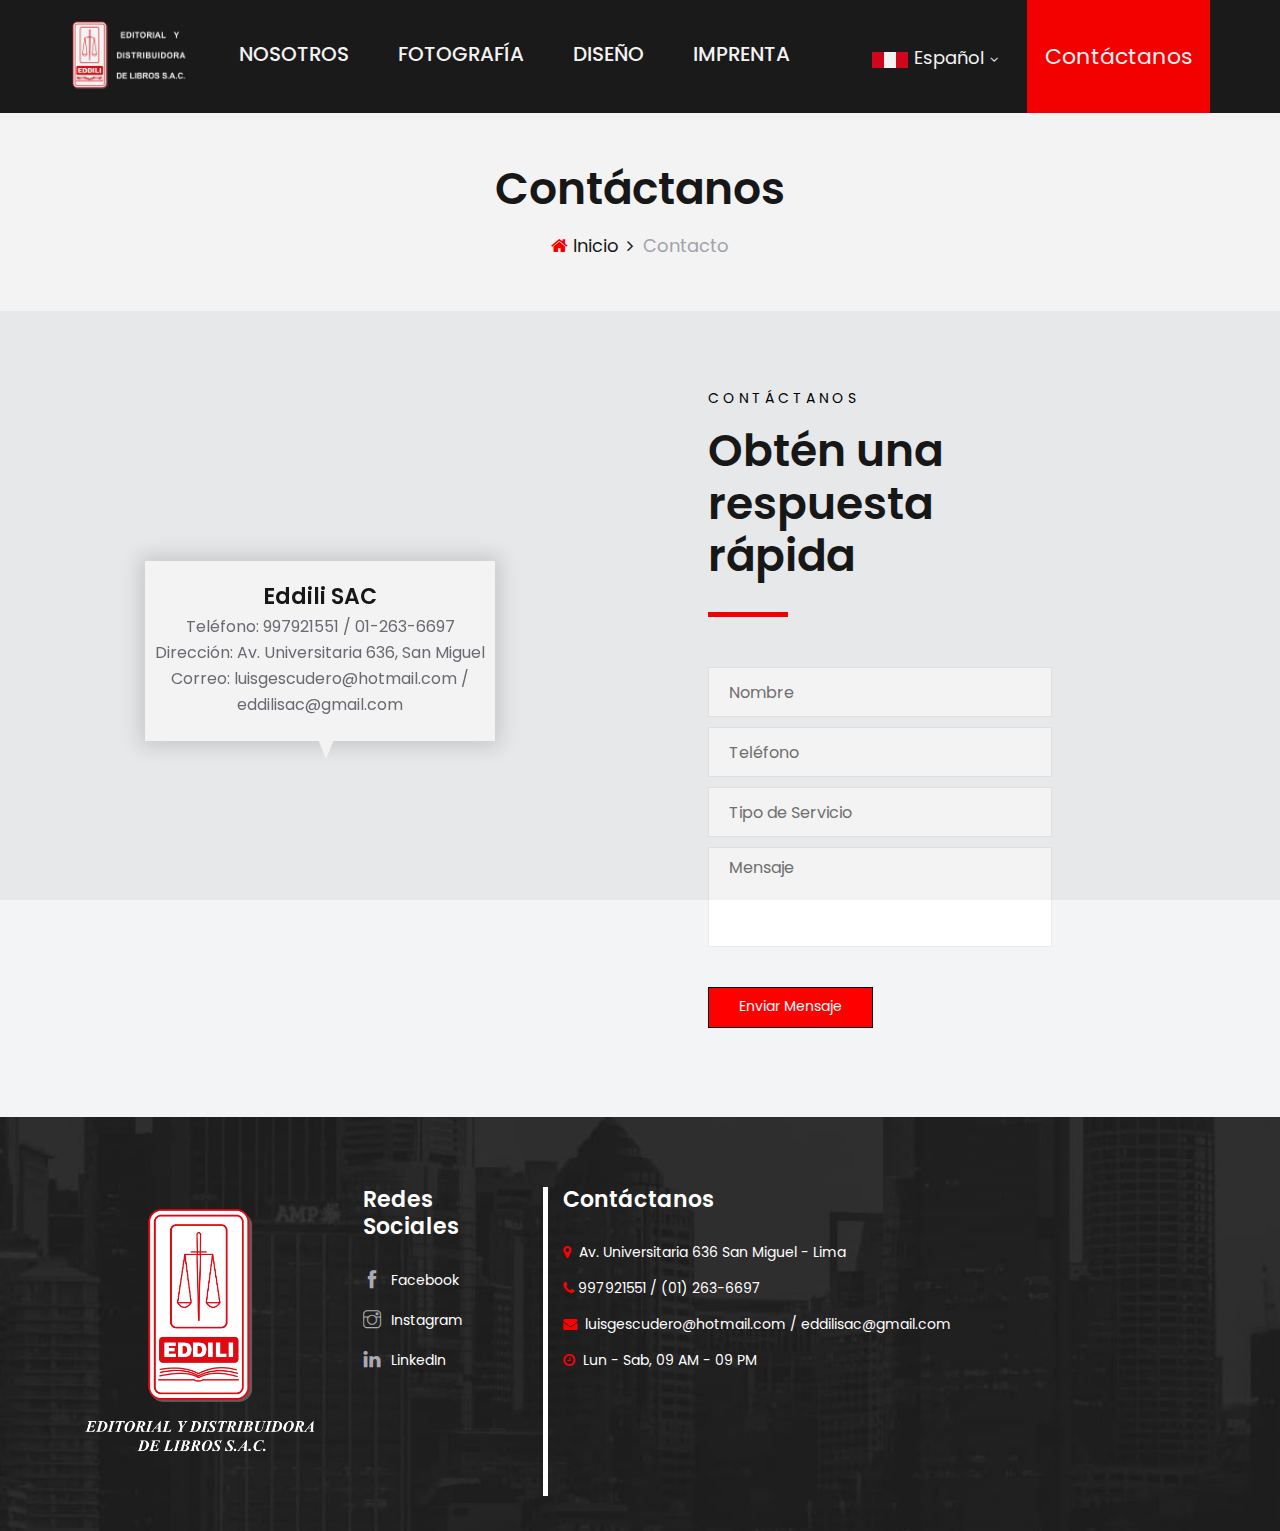
<file: contacto.html>
<!DOCTYPE html>
<html lang="zxx">

<head>
    <meta charset="UTF-8">
    <meta name="description" content="Azenta Template">
    <meta name="keywords" content="Azenta, unica, creative, html">
    <meta name="viewport" content="width=device-width, initial-scale=1.0">
    <meta http-equiv="X-UA-Compatible" content="ie=edge">
    <title>Eddili S.A.C.</title>

    <!-- Google Font -->
    <link href="https://fonts.googleapis.com/css?family=Poppins:300,400,500,600,700,800,900&display=swap"
        rel="stylesheet">

    <!-- Css Styles -->
    <link rel="stylesheet" href="css/bootstrap.min.css" type="text/css">
    <link rel="stylesheet" href="css/font-awesome.min.css" type="text/css">
    <link rel="stylesheet" href="css/elegant-icons.css" type="text/css">
    <link rel="stylesheet" href="css/themify-icons.css" type="text/css">
    <link rel="stylesheet" href="css/nice-select.css" type="text/css">
    <link rel="stylesheet" href="css/jquery-ui.min.css" type="text/css">
    <link rel="stylesheet" href="css/owl.carousel.min.css" type="text/css">
    <link rel="stylesheet" href="css/magnific-popup.css" type="text/css">
    <link rel="stylesheet" href="css/slicknav.min.css" type="text/css">
    <link rel="stylesheet" href="css/style.css" type="text/css">
</head>

<body>
    <!-- Page Preloder -->
    <div id="preloder">
        <div class="loader"></div>
    </div>

    <!-- Offcanvas Menu Section Begin -->
    <div class="offcanvas-menu-overlay"></div>
    <div class="canvas-open">
        <i class="icon_menu"></i>
    </div>
    <div class="offcanvas-menu-wrapper">
        <div class="canvas-close">
            <i class="icon_close"></i>
        </div>
        <div class="language-bar">
            <div class="language-option">
                <img src="img/shared/Flag_of_Peru.svg.png" alt="" height="16" width="36">
                <span>Español</span>
                <i class="fa fa-angle-down"></i>
                <div class="flag-dropdown">
                    <ul>
                        <li><a href="#">English</a></li>
                        <li><a href="#">Español</a></li>
                        
                    </ul>
                </div>
            </div>
            <div class="property-btn">
                <a href="./contact.html" class="property-sub">Solicitar cotización</a>
            </div>
        </div>
        <nav class="main-menu">
            <ul>
                <li class="active"><a href="./index.html"></a></li>
                <li><a href="./nosotros.html">Nosotros</a></li>
                <li><a href="./fotografia.html">Fotografía</a></li>
                <li><a href="./diseno.html">Diseño</a></li>
                <li><a href="./imprenta.html">Imprenta</a></li>
            </ul>
        </nav>
       
    </div>
    <!-- Offcanvas Menu Section End -->

    <!-- Header Section Begin -->
       <!-- Header Section Begin -->
   <header class="header-section">
    <div class="top-nav">
        <div class="container">
            <div class="row">
                <div class="col-lg-8">
                    <nav class="main-menu">
                        <ul>
                            <li><a href="./index.html"><img src="img/shared/logo-texto-blanco.png" alt="" height="70" width="120"></a></li>
                            <li><a href="./nosotros.html">Nosotros</a></li>
                            <li><a href="./fotografia.html">Fotografía</a></li>
                            <li><a href="./diseno.html">Diseño</a></li>
                            <li><a href="./imprenta.html">Imprenta</a></li>

                        </ul>
                    </nav>
                </div>
                <div class="col-lg-4">
                    <div class="top-right">
                        <div class="language-option">
                            <img src="img/shared/Flag_of_Peru.svg.png" alt="Spanish Nation" height="16" width="36">
                            <span>Español</span>
                            <i class="fa fa-angle-down"></i>
                            <div class="flag-dropdown">
                                <ul>
                                    <li><a href="#">English</a></li>
                                    <li><a href="#">Español</a></li>
                                 
                                </ul>
                            </div>
                        </div>
                        <a href="./contacto.html" class="property-sub">Contáctanos</a>
                    </div>
                </div>
            </div>
        </div>
    </div>
    
</header>
<!-- Header End -->


    <!-- Breadcrumb Section Begin -->
    <section class="breadcrumb-section contact-page">
        <div class="container">
            <div class="row">
                <div class="col-lg-12">
                    <div class="breadcrumb-text">
                        <h2>Contáctanos</h2>
                        <div class="breadcrumb-option">
                            <a href="index.html"><i class="fa fa-home"></i> Inicio</a>
                            <span>Contacto</span>
                        </div>
                    </div>
                </div>
            </div>
        </div>
    </section>
    <!-- Breadcrumb Section Begin -->

    <!-- Contact Section Begin -->
    <section class="contact-section">
        <div class="container-fluid">
            <div class="row">
                <div class="col-lg-6">
                    <div class="contact-map">
                        <iframe
                            src="https://www.google.com/maps/embed/v1/place?q=place_id:ChIJ8VyCfXTJBZERz05xUFnr2f4&key=AIzaSyAQIHKNOoNd7atSavos5yxUt-xpYY-LGZY"
                            height="720" style="border:0;" allowfullscreen="true"></iframe>
                        <div class="map-inside">
                            
                            <div class="inside-widget">
                                <h4>Eddili SAC</h4>
                                <ul>
                                    <li>Teléfono: 997921551 / 01-263-6697 </li>
                                    <li>Dirección: Av. Universitaria 636, San Miguel</li>
                                    <li>Correo: luisgescudero@hotmail.com / eddilisac@gmail.com</li>
                                    
                                </ul>
                            </div>
                        </div>
                    </div>
                </div>
                <div class="col-lg-6">
                    <div class="row">
                        <div class="col-lg-7 offset-lg-1">
                            <div class="contact-text">
                                <div class="section-title">
                                    <span>Contáctanos</span>
                                    <h2>Obtén una respuesta rápida</h2>
                                </div>
                                <form action="#" class="contact-form">
                                    <input type="text" placeholder="Nombre">
                                    <input type="text" placeholder="Teléfono">
                                    <input type="text" placeholder="Tipo de Servicio">
                                    <textarea placeholder="Mensaje"></textarea>
                                    <button type="submit" class="site-btn">Enviar Mensaje</button>
                                </form>
                            </div>
                        </div>
                    </div>
                </div>
            </div>
        </div>
    </section>
    <!-- Contact Section End -->
<!--11:08-->
   
    

  <!-- Footer Section Begin -->
  <footer class="footer-section set-bg" data-setbg="img/shared/webfooter.jpg">
    <div class="container">
        <div class="footer-text">
            <div class="row">
                <div class="col-lg-3">
                    <div class="footer-logo">
                        <div class="logo">
                            <a href="#"><img src="img/shared/logo-vertical.png" alt=""></a>
                        </div>
                        
                    </div>
                </div>
                
                <div class="col-lg-2">
                    <div class="footer-widget">
                        <h4>Redes Sociales</h4>
                        <ul class="social">
                            <li><i class="ti-facebook"></i> <a href="https://www.facebook.com/EDDILI-SAC-103010592066150/" target="_blank">Facebook</a></li>
                            <li><i class="ti-instagram"></i> <a href="https://www.instagram.com/eddilisac_peru/?hl=es-la" target="_blank">Instagram</a></li>
                            <li><i class="ti-linkedin"></i> <a href="https://www.linkedin.com/company/eddilisac/" target="_blank">LinkedIn</a></li>
                        </ul>
                    </div>
                </div>
                <div class="verticalLine">
                    </div>
                <div class="col-lg-6">
                    <div class="footer-widget">
                        <h4>Contáctanos</h4>
                        <ul class="contact-option">
                            <li><i class="fa fa-map-marker"></i> Av. Universitaria 636 San Miguel - Lima</li>
                            <li><i class="fa fa-phone"></i>997921551 / (01) 263-6697</li>
                            <li><i class="fa fa-envelope"></i> luisgescudero@hotmail.com / eddilisac@gmail.com</li>
                            <li><i class="fa fa-clock-o"></i> Lun - Sab, 09 AM - 09 PM</li>
                        </ul>
                    </div>
                </div>
            </div>
        </div>
    </div>
</footer>
<!-- Footer Section End -->


    <!-- Js Plugins -->
    <script src="js/jquery-3.3.1.min.js"></script>
    <script src="js/bootstrap.min.js"></script>
    <script src="js/jquery.magnific-popup.min.js"></script>
    <script src="js/jquery.nice-select.min.js"></script>
    <script src="js/jquery.slicknav.js"></script>
    <script src="js/jquery-ui.min.js"></script>
    <script src="js/owl.carousel.min.js"></script>
    <script src="js/main.js"></script>
</body>

</html>
</file>
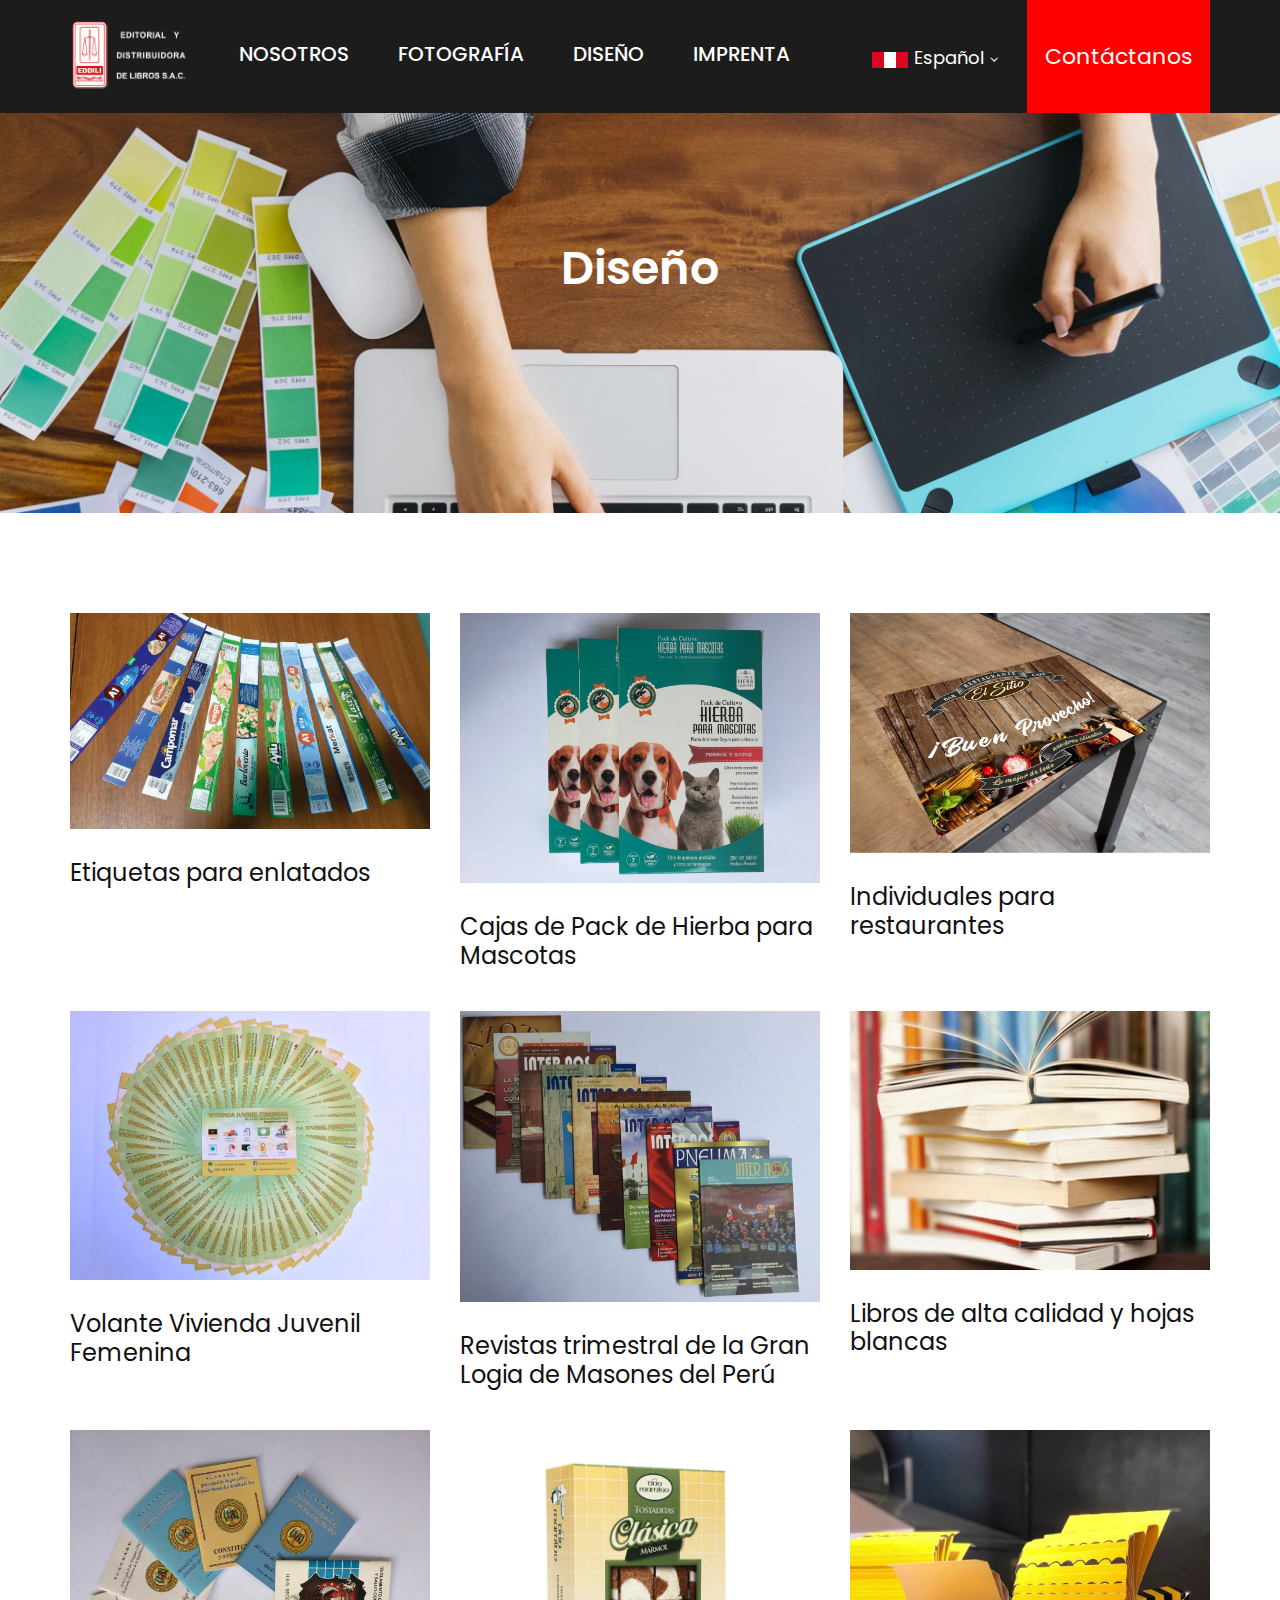
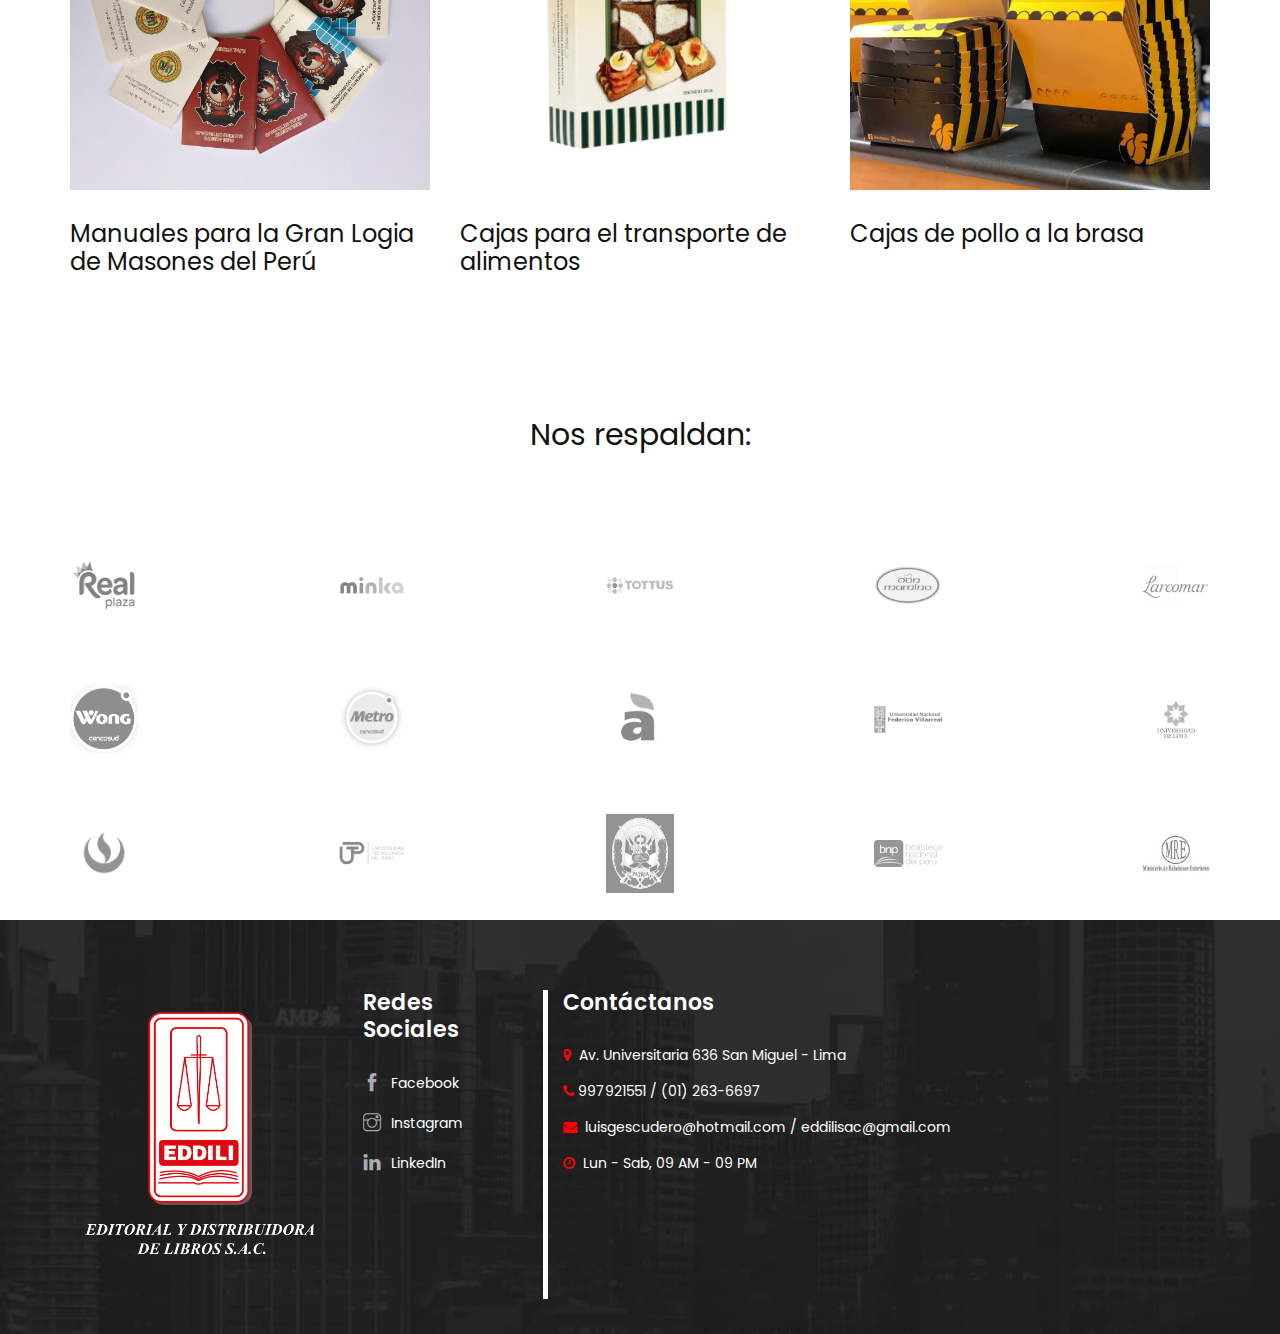
<file: diseno.html>
<!DOCTYPE html>
<html lang="zxx">

<head>
    <meta charset="UTF-8">
    <meta name="description" content="Azenta Template">
    <meta name="keywords" content="Azenta, unica, creative, html">
    <meta name="viewport" content="width=device-width, initial-scale=1.0">
    <meta http-equiv="X-UA-Compatible" content="ie=edge">
    <title>Eddili S.A.C.</title>

    <!-- Google Font -->
    <link href="https://fonts.googleapis.com/css?family=Poppins:300,400,500,600,700,800,900&display=swap"
        rel="stylesheet">

    <!-- Css Styles -->
    <link rel="stylesheet" href="css/bootstrap.min.css" type="text/css">
    <link rel="stylesheet" href="css/font-awesome.min.css" type="text/css">
    <link rel="stylesheet" href="css/elegant-icons.css" type="text/css">
    <link rel="stylesheet" href="css/themify-icons.css" type="text/css">
    <link rel="stylesheet" href="css/nice-select.css" type="text/css">
    <link rel="stylesheet" href="css/jquery-ui.min.css" type="text/css">
    <link rel="stylesheet" href="css/owl.carousel.min.css" type="text/css">
    <link rel="stylesheet" href="css/magnific-popup.css" type="text/css">
    <link rel="stylesheet" href="css/slicknav.min.css" type="text/css">
    <link rel="stylesheet" href="css/style.css" type="text/css">
</head>

<body>
    <!-- Page Preloder -->
    <div id="preloder">
        <div class="loader"></div>
    </div>

   <!-- Offcanvas Menu Section Begin -->
   <div class="offcanvas-menu-overlay"></div>
   <div class="canvas-open">
       <i class="icon_menu"></i>
   </div>
   <div class="offcanvas-menu-wrapper">
       <div class="canvas-close">
           <i class="icon_close"></i>
       </div>
       <div class="language-bar">
           <div class="language-option">
               <img src="img/shared/Flag_of_Peru.svg.png" alt="" height="16" width="36">
               <span>Español</span>
               <i class="fa fa-angle-down"></i>
               <div class="flag-dropdown">
                   <ul>
                       <li><a href="#">English</a></li>
                       <li><a href="#">Español</a></li>
                       
                   </ul>
               </div>
           </div>
           <div class="property-btn">
               <a href="./contact.html" class="property-sub">Solicitar cotización</a>
           </div>
       </div>
       <nav class="main-menu">
           <ul>
               <li class="active"><a href="./index.html"></a></li>
               <li><a href="./nosotros.html">Nosotros</a></li>
               <li><a href="./fotografia.html">Fotografía</a></li>
               <li><a href="./diseno.html">Diseño</a></li>
               <li><a href="./imprenta.html">Imprenta</a></li>
           </ul>
       </nav>
      
   </div>
   <!-- Offcanvas Menu Section End -->

   <!-- Header Section Begin -->
      <!-- Header Section Begin -->
  <header class="header-section">
   <div class="top-nav">
       <div class="container">
           <div class="row">
               <div class="col-lg-8">
                   <nav class="main-menu">
                       <ul>
                           <li><a href="./index.html"><img src="img/shared/logo-texto-blanco.png" alt="" height="70" width="120"></a></li>
                           <li><a href="./nosotros.html">Nosotros</a></li>
                           <li><a href="./fotografia.html">Fotografía</a></li>
                           <li><a href="./diseno.html">Diseño</a></li>
                           <li><a href="./imprenta.html">Imprenta</a></li>

                       </ul>
                   </nav>
               </div>
               <div class="col-lg-4">
                   <div class="top-right">
                       <div class="language-option">
                           <img src="img/shared/Flag_of_Peru.svg.png" alt="Spanish Nation" height="16" width="36">
                           <span>Español</span>
                           <i class="fa fa-angle-down"></i>
                           <div class="flag-dropdown">
                               <ul>
                                   <li><a href="#">English</a></li>
                                   <li><a href="#">Español</a></li>
                                
                               </ul>
                           </div>
                       </div>
                       <a href="./contacto.html" class="property-sub">Contáctanos</a>
                   </div>
               </div>
           </div>
       </div>
   </div>
   
</header>
<!-- Header End -->


   <section class="blog-details-hero set-bg" data-setbg="img/shared/imagen-diseno.jpg">
    <div class="container">
        <div class="row">
            <div class="col-lg-12">
                <div class="bd-hero-text">
                    <h2>Diseño</h2>
                </div>
            </div>
        </div>
    </div>
</section>

    <!-- Blog Section Begin -->
    <section class="blog-section blog-page spad">
        <div class="container">
            <div class="row">
               
                <div class="col-lg-4 col-md-6">
                    <div class="single-blog-item">
                        <div class="sb-pic">
                            <img src="img/diseno/Etiquetas-Para-Conservas.jpg" alt="" >
                        </div>
                        <div class="sb-text">
                            
                            <h4>Etiquetas para enlatados</h4>
                        </div>
                    </div>
                </div>
                <div class="col-lg-4 col-md-6">
                    <div class="single-blog-item">
                        <div class="sb-pic">
                            <img src="img/diseno/caja animalitos 9.jpeg" alt="">
                        </div>
                        <div class="sb-text">
                            
                            <h4>Cajas de Pack de Hierba para 
                                Mascotas</h4>
                        </div>
                    </div>
                </div>
                <div class="col-lg-4 col-md-6">
                    <div class="single-blog-item">
                        <div class="sb-pic">
                            <img src="img/diseno/DtzIcHUV4AAVC6p.jpg" alt="">
                        </div>
                        <div class="sb-text">
                            
                            <h4>Individuales para restaurantes</h4>
                        </div>
                    </div>
                </div>
           
                <div class="col-lg-4 col-md-6">
                    <div class="single-blog-item">
                        <div class="sb-pic">
                            <img src="img/diseno/VOLANTE.jpg" alt="">
                        </div>
                        <div class="sb-text">
                            
                            <h4>Volante Vivienda Juvenil Femenina</h4>
                        </div>
                    </div>
                </div>
                <div class="col-lg-4 col-md-6">
                    <div class="single-blog-item">
                        <div class="sb-pic">
                            <img src="img/diseno/revistas 10.jpeg" alt="">
                        </div>
                        <div class="sb-text">
                            
                            <h4>Revistas trimestral de la Gran Logia de Masones del Perú</h4>
                        </div>
                    </div>
                </div>
                <div class="col-lg-4 col-md-6">
                    <div class="single-blog-item">
                        <div class="sb-pic">
                            <img src="img/diseno/LIBROS.jpg" alt=""height="259" width="360">
                        </div>
                        <div class="sb-text">
                            
                            <h4>Libros de alta calidad y hojas blancas</h4>
                        </div>
                    </div>
                </div>
                <div class="col-lg-4 col-md-6">
                    <div class="single-blog-item">
                        <div class="sb-pic">
                            <img src="img/diseno/manuales 1.jpeg" alt="">
                        </div>
                        <div class="sb-text">
                            
                            <h4>Manuales para la Gran Logia de Masones del Perú</h4>
                        </div>
                    </div>
                </div>
                <div class="col-lg-4 col-md-6">
                    <div class="single-blog-item">
                        <div class="sb-pic">
                            <img src="img/diseno/cajas crisinos 2.webp" alt="">
                        </div>
                        <div class="sb-text">
                            
                            <h4>Cajas para el transporte de alimentos</h4>
                        </div>
                    </div>
                </div>
                <div class="col-lg-4 col-md-6">
                    <div class="single-blog-item">
                        <div class="sb-pic">
                            <img src="img/diseno/caja de pollos.jpg" alt="">
                        </div>
                        <div class="sb-text">
                            
                            <h4>Cajas de pollo a la brasa</h4>
                        </div>
                    </div>
                </div>
                
                <!--
                <div class="col-lg-12">
                    <div class="loadmore">
                        <a class="primary-btn">Cargar más</a>
                    </div>
                </div>-->
            </div>
        </div>
    </section>
    <!-- Blog Section End -->





    
<!-- Partner Carousel Section Begin -->
<div class="row">
    <div class="col-lg-12">
        <div class="section-title">
            <h3>Nos respaldan:</h3>
        </div>
    </div>
</div>
<div class="partner-section contact-partner">
    <div class="container">
        <div class="partner-carousel owl-carousel">
            <a href="#" class="partner-logo">
                <div class="partner-logo-tablecell">
                    <img src="img/diseno/1200px-RealPlaza-.svg.png" alt="" height="50" width="900">
                </div>
            </a>
            <a href="#" class="partner-logo">
                <div class="partner-logo-tablecell">
                    <img src="img/diseno/MINKA.jpg" alt="" >
                </div>
            </a>
            <a href="#" class="partner-logo">
                <div class="partner-logo-tablecell">
                    <img src="img/diseno/TOTTUS.jpg" alt="">
                </div>
            </a>
            <a href="#" class="partner-logo">
                <div class="partner-logo-tablecell">
                    <img src="img/diseno/mamino.png" alt="">
                </div>
            </a>
            <a href="#" class="partner-logo">
                <div class="partner-logo-tablecell">
                    <img src="img/diseno/Larcomar.png" alt="">
                </div>
            </a>
        </div>
        <div class="partner-carousel owl-carousel">
            <a href="#" class="partner-logo">
                <div class="partner-logo-tablecell">
                    <img src="img/diseno/wong.png" alt="">
                </div>
            </a>
            <a href="#" class="partner-logo">
                <div class="partner-logo-tablecell">
                    <img src="img/diseno/Logo_Metro_Cencosud.png" alt="" >
                </div>
            </a>
            <a href="#" class="partner-logo">
                <div class="partner-logo-tablecell">
                    <img src="img/diseno/alicorp-squarelogo.png" alt="">
                </div>
            </a>
            <a href="#" class="partner-logo">
                <div class="partner-logo-tablecell">
                    <img src="img/diseno/logo-universidad-nacional-federico-villarreal.png" alt="">
                </div>
            </a>
            <a href="#" class="partner-logo">
                <div class="partner-logo-tablecell">
                    <img src="img/diseno/Universidad_de_Lima_logo.png" alt="">
                </div>
            </a>
        </div>
        <div class="partner-carousel owl-carousel">
            <a href="#" class="partner-logo">
                <div class="partner-logo-tablecell">
                    <img src="img/diseno/upc.png" alt="">
                </div>
            </a>
            <a href="#" class="partner-logo">
                <div class="partner-logo-tablecell">
                    <img src="img/diseno/utp.png" alt="">
                </div>
            </a>
            <a href="#" class="partner-logo">
                <div class="partner-logo-tablecell">
                    <img src="img/diseno/pnp.png" alt="" >
                </div>
            </a>
            <a href="#" class="partner-logo">
                <div class="partner-logo-tablecell">
                    <img src="img/diseno/Logo_de_la_Biblioteca_Nacional_del_Perú.png" alt="">
                </div>
            </a>
            <a href="#" class="partner-logo">
                <div class="partner-logo-tablecell">
                    <img src="img/diseno/mree.jpg" alt="">
                </div>
            </a>
            
        </div>
    </div>
</div>
<!-- Partner Carousel Section End -->

  <!-- Footer Section Begin -->
  <footer class="footer-section set-bg" data-setbg="img/shared/webfooter.jpg">
    <div class="container">
        <div class="footer-text">
            <div class="row">
                <div class="col-lg-3">
                    <div class="footer-logo">
                        <div class="logo">
                            <a href="#"><img src="img/shared/logo-vertical.png" alt=""></a>
                        </div>
                        
                    </div>
                </div>
                
                <div class="col-lg-2">
                    <div class="footer-widget">
                        <h4>Redes Sociales</h4>
                        <ul class="social">
                            <li><i class="ti-facebook"></i> <a href="https://www.facebook.com/EDDILI-SAC-103010592066150/" target="_blank">Facebook</a></li>
                            <li><i class="ti-instagram"></i> <a href="https://www.instagram.com/eddilisac_peru/?hl=es-la" target="_blank">Instagram</a></li>
                            <li><i class="ti-linkedin"></i> <a href="https://www.linkedin.com/company/eddilisac/" target="_blank">LinkedIn</a></li>
                        </ul>
                    </div>
                </div>
                <div class="verticalLine">
                    </div>
                <div class="col-lg-6">
                    <div class="footer-widget">
                        <h4>Contáctanos</h4>
                        <ul class="contact-option">
                            <li><i class="fa fa-map-marker"></i> Av. Universitaria 636 San Miguel - Lima</li>
                            <li><i class="fa fa-phone"></i>997921551 / (01) 263-6697</li>
                            <li><i class="fa fa-envelope"></i> luisgescudero@hotmail.com / eddilisac@gmail.com</li>
                            <li><i class="fa fa-clock-o"></i> Lun - Sab, 09 AM - 09 PM</li>
                        </ul>
                    </div>
                </div>
            </div>
        </div>
    </div>
</footer>
<!-- Footer Section End -->

    <!-- Js Plugins -->
    <script src="js/jquery-3.3.1.min.js"></script>
    <script src="js/bootstrap.min.js"></script>
    <script src="js/jquery.magnific-popup.min.js"></script>
    <script src="js/jquery.nice-select.min.js"></script>
    <script src="js/jquery.slicknav.js"></script>
    <script src="js/jquery-ui.min.js"></script>
    <script src="js/owl.carousel.min.js"></script>
    <script src="js/main.js"></script>


</body>

</html>
</file>
<file: css/elegant-icons.css>
@font-face {
	font-family: 'ElegantIcons';
	src:url('../fonts/ElegantIcons.eot');
	src:url('../fonts/ElegantIcons.eot?#iefix') format('embedded-opentype'),
		url('../fonts/ElegantIcons.woff') format('woff'),
		url('../fonts/ElegantIcons.ttf') format('truetype'),
		url('../fonts/ElegantIcons.svg#ElegantIcons') format('svg');
	font-weight: normal;
	font-style: normal;
}

/* Use the following CSS code if you want to use data attributes for inserting your icons */
[data-icon]:before {
	font-family: 'ElegantIcons';
	content: attr(data-icon);
	speak: none;
	font-weight: normal;
	font-variant: normal;
	text-transform: none;
	line-height: 1;
	-webkit-font-smoothing: antialiased;
	-moz-osx-font-smoothing: grayscale;
}

/* Use the following CSS code if you want to have a class per icon */
/*
Instead of a list of all class selectors,
you can use the generic selector below, but it's slower:
[class*="your-class-prefix"] {
*/
.arrow_up, .arrow_down, .arrow_left, .arrow_right, .arrow_left-up, .arrow_right-up, .arrow_right-down, .arrow_left-down, .arrow-up-down, .arrow_up-down_alt, .arrow_left-right_alt, .arrow_left-right, .arrow_expand_alt2, .arrow_expand_alt, .arrow_condense, .arrow_expand, .arrow_move, .arrow_carrot-up, .arrow_carrot-down, .arrow_carrot-left, .arrow_carrot-right, .arrow_carrot-2up, .arrow_carrot-2down, .arrow_carrot-2left, .arrow_carrot-2right, .arrow_carrot-up_alt2, .arrow_carrot-down_alt2, .arrow_carrot-left_alt2, .arrow_carrot-right_alt2, .arrow_carrot-2up_alt2, .arrow_carrot-2down_alt2, .arrow_carrot-2left_alt2, .arrow_carrot-2right_alt2, .arrow_triangle-up, .arrow_triangle-down, .arrow_triangle-left, .arrow_triangle-right, .arrow_triangle-up_alt2, .arrow_triangle-down_alt2, .arrow_triangle-left_alt2, .arrow_triangle-right_alt2, .arrow_back, .icon_minus-06, .icon_plus, .icon_close, .icon_check, .icon_minus_alt2, .icon_plus_alt2, .icon_close_alt2, .icon_check_alt2, .icon_zoom-out_alt, .icon_zoom-in_alt, .icon_search, .icon_box-empty, .icon_box-selected, .icon_minus-box, .icon_plus-box, .icon_box-checked, .icon_circle-empty, .icon_circle-slelected, .icon_stop_alt2, .icon_stop, .icon_pause_alt2, .icon_pause, .icon_menu, .icon_menu-square_alt2, .icon_menu-circle_alt2, .icon_ul, .icon_ol, .icon_adjust-horiz, .icon_adjust-vert, .icon_document_alt, .icon_documents_alt, .icon_pencil, .icon_pencil-edit_alt, .icon_pencil-edit, .icon_folder-alt, .icon_folder-open_alt, .icon_folder-add_alt, .icon_info_alt, .icon_error-oct_alt, .icon_error-circle_alt, .icon_error-triangle_alt, .icon_question_alt2, .icon_question, .icon_comment_alt, .icon_chat_alt, .icon_vol-mute_alt, .icon_volume-low_alt, .icon_volume-high_alt, .icon_quotations, .icon_quotations_alt2, .icon_clock_alt, .icon_lock_alt, .icon_lock-open_alt, .icon_key_alt, .icon_cloud_alt, .icon_cloud-upload_alt, .icon_cloud-download_alt, .icon_image, .icon_images, .icon_lightbulb_alt, .icon_gift_alt, .icon_house_alt, .icon_genius, .icon_mobile, .icon_tablet, .icon_laptop, .icon_desktop, .icon_camera_alt, .icon_mail_alt, .icon_cone_alt, .icon_ribbon_alt, .icon_bag_alt, .icon_creditcard, .icon_cart_alt, .icon_paperclip, .icon_tag_alt, .icon_tags_alt, .icon_trash_alt, .icon_cursor_alt, .icon_mic_alt, .icon_compass_alt, .icon_pin_alt, .icon_pushpin_alt, .icon_map_alt, .icon_drawer_alt, .icon_toolbox_alt, .icon_book_alt, .icon_calendar, .icon_film, .icon_table, .icon_contacts_alt, .icon_headphones, .icon_lifesaver, .icon_piechart, .icon_refresh, .icon_link_alt, .icon_link, .icon_loading, .icon_blocked, .icon_archive_alt, .icon_heart_alt, .icon_star_alt, .icon_star-half_alt, .icon_star, .icon_star-half, .icon_tools, .icon_tool, .icon_cog, .icon_cogs, .arrow_up_alt, .arrow_down_alt, .arrow_left_alt, .arrow_right_alt, .arrow_left-up_alt, .arrow_right-up_alt, .arrow_right-down_alt, .arrow_left-down_alt, .arrow_condense_alt, .arrow_expand_alt3, .arrow_carrot_up_alt, .arrow_carrot-down_alt, .arrow_carrot-left_alt, .arrow_carrot-right_alt, .arrow_carrot-2up_alt, .arrow_carrot-2dwnn_alt, .arrow_carrot-2left_alt, .arrow_carrot-2right_alt, .arrow_triangle-up_alt, .arrow_triangle-down_alt, .arrow_triangle-left_alt, .arrow_triangle-right_alt, .icon_minus_alt, .icon_plus_alt, .icon_close_alt, .icon_check_alt, .icon_zoom-out, .icon_zoom-in, .icon_stop_alt, .icon_menu-square_alt, .icon_menu-circle_alt, .icon_document, .icon_documents, .icon_pencil_alt, .icon_folder, .icon_folder-open, .icon_folder-add, .icon_folder_upload, .icon_folder_download, .icon_info, .icon_error-circle, .icon_error-oct, .icon_error-triangle, .icon_question_alt, .icon_comment, .icon_chat, .icon_vol-mute, .icon_volume-low, .icon_volume-high, .icon_quotations_alt, .icon_clock, .icon_lock, .icon_lock-open, .icon_key, .icon_cloud, .icon_cloud-upload, .icon_cloud-download, .icon_lightbulb, .icon_gift, .icon_house, .icon_camera, .icon_mail, .icon_cone, .icon_ribbon, .icon_bag, .icon_cart, .icon_tag, .icon_tags, .icon_trash, .icon_cursor, .icon_mic, .icon_compass, .icon_pin, .icon_pushpin, .icon_map, .icon_drawer, .icon_toolbox, .icon_book, .icon_contacts, .icon_archive, .icon_heart, .icon_profile, .icon_group, .icon_grid-2x2, .icon_grid-3x3, .icon_music, .icon_pause_alt, .icon_phone, .icon_upload, .icon_download, .social_facebook, .social_twitter, .social_pinterest, .social_googleplus, .social_tumblr, .social_tumbleupon, .social_wordpress, .social_instagram, .social_dribbble, .social_vimeo, .social_linkedin, .social_rss, .social_deviantart, .social_share, .social_myspace, .social_skype, .social_youtube, .social_picassa, .social_googledrive, .social_flickr, .social_blogger, .social_spotify, .social_delicious, .social_facebook_circle, .social_twitter_circle, .social_pinterest_circle, .social_googleplus_circle, .social_tumblr_circle, .social_stumbleupon_circle, .social_wordpress_circle, .social_instagram_circle, .social_dribbble_circle, .social_vimeo_circle, .social_linkedin_circle, .social_rss_circle, .social_deviantart_circle, .social_share_circle, .social_myspace_circle, .social_skype_circle, .social_youtube_circle, .social_picassa_circle, .social_googledrive_alt2, .social_flickr_circle, .social_blogger_circle, .social_spotify_circle, .social_delicious_circle, .social_facebook_square, .social_twitter_square, .social_pinterest_square, .social_googleplus_square, .social_tumblr_square, .social_stumbleupon_square, .social_wordpress_square, .social_instagram_square, .social_dribbble_square, .social_vimeo_square, .social_linkedin_square, .social_rss_square, .social_deviantart_square, .social_share_square, .social_myspace_square, .social_skype_square, .social_youtube_square, .social_picassa_square, .social_googledrive_square, .social_flickr_square, .social_blogger_square, .social_spotify_square, .social_delicious_square, .icon_printer, .icon_calulator, .icon_building, .icon_floppy, .icon_drive, .icon_search-2, .icon_id, .icon_id-2, .icon_puzzle, .icon_like, .icon_dislike, .icon_mug, .icon_currency, .icon_wallet, .icon_pens, .icon_easel, .icon_flowchart, .icon_datareport, .icon_briefcase, .icon_shield, .icon_percent, .icon_globe, .icon_globe-2, .icon_target, .icon_hourglass, .icon_balance, .icon_rook, .icon_printer-alt, .icon_calculator_alt, .icon_building_alt, .icon_floppy_alt, .icon_drive_alt, .icon_search_alt, .icon_id_alt, .icon_id-2_alt, .icon_puzzle_alt, .icon_like_alt, .icon_dislike_alt, .icon_mug_alt, .icon_currency_alt, .icon_wallet_alt, .icon_pens_alt, .icon_easel_alt, .icon_flowchart_alt, .icon_datareport_alt, .icon_briefcase_alt, .icon_shield_alt, .icon_percent_alt, .icon_globe_alt, .icon_clipboard {
	font-family: 'ElegantIcons';
	speak: none;
	font-style: normal;
	font-weight: normal;
	font-variant: normal;
	text-transform: none;
	line-height: 1;
	-webkit-font-smoothing: antialiased;
}
.arrow_up:before {
	content: "\21";
}
.arrow_down:before {
	content: "\22";
}
.arrow_left:before {
	content: "\23";
}
.arrow_right:before {
	content: "\24";
}
.arrow_left-up:before {
	content: "\25";
}
.arrow_right-up:before {
	content: "\26";
}
.arrow_right-down:before {
	content: "\27";
}
.arrow_left-down:before {
	content: "\28";
}
.arrow-up-down:before {
	content: "\29";
}
.arrow_up-down_alt:before {
	content: "\2a";
}
.arrow_left-right_alt:before {
	content: "\2b";
}
.arrow_left-right:before {
	content: "\2c";
}
.arrow_expand_alt2:before {
	content: "\2d";
}
.arrow_expand_alt:before {
	content: "\2e";
}
.arrow_condense:before {
	content: "\2f";
}
.arrow_expand:before {
	content: "\30";
}
.arrow_move:before {
	content: "\31";
}
.arrow_carrot-up:before {
	content: "\32";
}
.arrow_carrot-down:before {
	content: "\33";
}
.arrow_carrot-left:before {
	content: "\34";
}
.arrow_carrot-right:before {
	content: "\35";
}
.arrow_carrot-2up:before {
	content: "\36";
}
.arrow_carrot-2down:before {
	content: "\37";
}
.arrow_carrot-2left:before {
	content: "\38";
}
.arrow_carrot-2right:before {
	content: "\39";
}
.arrow_carrot-up_alt2:before {
	content: "\3a";
}
.arrow_carrot-down_alt2:before {
	content: "\3b";
}
.arrow_carrot-left_alt2:before {
	content: "\3c";
}
.arrow_carrot-right_alt2:before {
	content: "\3d";
}
.arrow_carrot-2up_alt2:before {
	content: "\3e";
}
.arrow_carrot-2down_alt2:before {
	content: "\3f";
}
.arrow_carrot-2left_alt2:before {
	content: "\40";
}
.arrow_carrot-2right_alt2:before {
	content: "\41";
}
.arrow_triangle-up:before {
	content: "\42";
}
.arrow_triangle-down:before {
	content: "\43";
}
.arrow_triangle-left:before {
	content: "\44";
}
.arrow_triangle-right:before {
	content: "\45";
}
.arrow_triangle-up_alt2:before {
	content: "\46";
}
.arrow_triangle-down_alt2:before {
	content: "\47";
}
.arrow_triangle-left_alt2:before {
	content: "\48";
}
.arrow_triangle-right_alt2:before {
	content: "\49";
}
.arrow_back:before {
	content: "\4a";
}
.icon_minus-06:before {
	content: "\4b";
}
.icon_plus:before {
	content: "\4c";
}
.icon_close:before {
	content: "\4d";
}
.icon_check:before {
	content: "\4e";
}
.icon_minus_alt2:before {
	content: "\4f";
}
.icon_plus_alt2:before {
	content: "\50";
}
.icon_close_alt2:before {
	content: "\51";
}
.icon_check_alt2:before {
	content: "\52";
}
.icon_zoom-out_alt:before {
	content: "\53";
}
.icon_zoom-in_alt:before {
	content: "\54";
}
.icon_search:before {
	content: "\55";
}
.icon_box-empty:before {
	content: "\56";
}
.icon_box-selected:before {
	content: "\57";
}
.icon_minus-box:before {
	content: "\58";
}
.icon_plus-box:before {
	content: "\59";
}
.icon_box-checked:before {
	content: "\5a";
}
.icon_circle-empty:before {
	content: "\5b";
}
.icon_circle-slelected:before {
	content: "\5c";
}
.icon_stop_alt2:before {
	content: "\5d";
}
.icon_stop:before {
	content: "\5e";
}
.icon_pause_alt2:before {
	content: "\5f";
}
.icon_pause:before {
	content: "\60";
}
.icon_menu:before {
	content: "\61";
}
.icon_menu-square_alt2:before {
	content: "\62";
}
.icon_menu-circle_alt2:before {
	content: "\63";
}
.icon_ul:before {
	content: "\64";
}
.icon_ol:before {
	content: "\65";
}
.icon_adjust-horiz:before {
	content: "\66";
}
.icon_adjust-vert:before {
	content: "\67";
}
.icon_document_alt:before {
	content: "\68";
}
.icon_documents_alt:before {
	content: "\69";
}
.icon_pencil:before {
	content: "\6a";
}
.icon_pencil-edit_alt:before {
	content: "\6b";
}
.icon_pencil-edit:before {
	content: "\6c";
}
.icon_folder-alt:before {
	content: "\6d";
}
.icon_folder-open_alt:before {
	content: "\6e";
}
.icon_folder-add_alt:before {
	content: "\6f";
}
.icon_info_alt:before {
	content: "\70";
}
.icon_error-oct_alt:before {
	content: "\71";
}
.icon_error-circle_alt:before {
	content: "\72";
}
.icon_error-triangle_alt:before {
	content: "\73";
}
.icon_question_alt2:before {
	content: "\74";
}
.icon_question:before {
	content: "\75";
}
.icon_comment_alt:before {
	content: "\76";
}
.icon_chat_alt:before {
	content: "\77";
}
.icon_vol-mute_alt:before {
	content: "\78";
}
.icon_volume-low_alt:before {
	content: "\79";
}
.icon_volume-high_alt:before {
	content: "\7a";
}
.icon_quotations:before {
	content: "\7b";
}
.icon_quotations_alt2:before {
	content: "\7c";
}
.icon_clock_alt:before {
	content: "\7d";
}
.icon_lock_alt:before {
	content: "\7e";
}
.icon_lock-open_alt:before {
	content: "\e000";
}
.icon_key_alt:before {
	content: "\e001";
}
.icon_cloud_alt:before {
	content: "\e002";
}
.icon_cloud-upload_alt:before {
	content: "\e003";
}
.icon_cloud-download_alt:before {
	content: "\e004";
}
.icon_image:before {
	content: "\e005";
}
.icon_images:before {
	content: "\e006";
}
.icon_lightbulb_alt:before {
	content: "\e007";
}
.icon_gift_alt:before {
	content: "\e008";
}
.icon_house_alt:before {
	content: "\e009";
}
.icon_genius:before {
	content: "\e00a";
}
.icon_mobile:before {
	content: "\e00b";
}
.icon_tablet:before {
	content: "\e00c";
}
.icon_laptop:before {
	content: "\e00d";
}
.icon_desktop:before {
	content: "\e00e";
}
.icon_camera_alt:before {
	content: "\e00f";
}
.icon_mail_alt:before {
	content: "\e010";
}
.icon_cone_alt:before {
	content: "\e011";
}
.icon_ribbon_alt:before {
	content: "\e012";
}
.icon_bag_alt:before {
	content: "\e013";
}
.icon_creditcard:before {
	content: "\e014";
}
.icon_cart_alt:before {
	content: "\e015";
}
.icon_paperclip:before {
	content: "\e016";
}
.icon_tag_alt:before {
	content: "\e017";
}
.icon_tags_alt:before {
	content: "\e018";
}
.icon_trash_alt:before {
	content: "\e019";
}
.icon_cursor_alt:before {
	content: "\e01a";
}
.icon_mic_alt:before {
	content: "\e01b";
}
.icon_compass_alt:before {
	content: "\e01c";
}
.icon_pin_alt:before {
	content: "\e01d";
}
.icon_pushpin_alt:before {
	content: "\e01e";
}
.icon_map_alt:before {
	content: "\e01f";
}
.icon_drawer_alt:before {
	content: "\e020";
}
.icon_toolbox_alt:before {
	content: "\e021";
}
.icon_book_alt:before {
	content: "\e022";
}
.icon_calendar:before {
	content: "\e023";
}
.icon_film:before {
	content: "\e024";
}
.icon_table:before {
	content: "\e025";
}
.icon_contacts_alt:before {
	content: "\e026";
}
.icon_headphones:before {
	content: "\e027";
}
.icon_lifesaver:before {
	content: "\e028";
}
.icon_piechart:before {
	content: "\e029";
}
.icon_refresh:before {
	content: "\e02a";
}
.icon_link_alt:before {
	content: "\e02b";
}
.icon_link:before {
	content: "\e02c";
}
.icon_loading:before {
	content: "\e02d";
}
.icon_blocked:before {
	content: "\e02e";
}
.icon_archive_alt:before {
	content: "\e02f";
}
.icon_heart_alt:before {
	content: "\e030";
}
.icon_star_alt:before {
	content: "\e031";
}
.icon_star-half_alt:before {
	content: "\e032";
}
.icon_star:before {
	content: "\e033";
}
.icon_star-half:before {
	content: "\e034";
}
.icon_tools:before {
	content: "\e035";
}
.icon_tool:before {
	content: "\e036";
}
.icon_cog:before {
	content: "\e037";
}
.icon_cogs:before {
	content: "\e038";
}
.arrow_up_alt:before {
	content: "\e039";
}
.arrow_down_alt:before {
	content: "\e03a";
}
.arrow_left_alt:before {
	content: "\e03b";
}
.arrow_right_alt:before {
	content: "\e03c";
}
.arrow_left-up_alt:before {
	content: "\e03d";
}
.arrow_right-up_alt:before {
	content: "\e03e";
}
.arrow_right-down_alt:before {
	content: "\e03f";
}
.arrow_left-down_alt:before {
	content: "\e040";
}
.arrow_condense_alt:before {
	content: "\e041";
}
.arrow_expand_alt3:before {
	content: "\e042";
}
.arrow_carrot_up_alt:before {
	content: "\e043";
}
.arrow_carrot-down_alt:before {
	content: "\e044";
}
.arrow_carrot-left_alt:before {
	content: "\e045";
}
.arrow_carrot-right_alt:before {
	content: "\e046";
}
.arrow_carrot-2up_alt:before {
	content: "\e047";
}
.arrow_carrot-2dwnn_alt:before {
	content: "\e048";
}
.arrow_carrot-2left_alt:before {
	content: "\e049";
}
.arrow_carrot-2right_alt:before {
	content: "\e04a";
}
.arrow_triangle-up_alt:before {
	content: "\e04b";
}
.arrow_triangle-down_alt:before {
	content: "\e04c";
}
.arrow_triangle-left_alt:before {
	content: "\e04d";
}
.arrow_triangle-right_alt:before {
	content: "\e04e";
}
.icon_minus_alt:before {
	content: "\e04f";
}
.icon_plus_alt:before {
	content: "\e050";
}
.icon_close_alt:before {
	content: "\e051";
}
.icon_check_alt:before {
	content: "\e052";
}
.icon_zoom-out:before {
	content: "\e053";
}
.icon_zoom-in:before {
	content: "\e054";
}
.icon_stop_alt:before {
	content: "\e055";
}
.icon_menu-square_alt:before {
	content: "\e056";
}
.icon_menu-circle_alt:before {
	content: "\e057";
}
.icon_document:before {
	content: "\e058";
}
.icon_documents:before {
	content: "\e059";
}
.icon_pencil_alt:before {
	content: "\e05a";
}
.icon_folder:before {
	content: "\e05b";
}
.icon_folder-open:before {
	content: "\e05c";
}
.icon_folder-add:before {
	content: "\e05d";
}
.icon_folder_upload:before {
	content: "\e05e";
}
.icon_folder_download:before {
	content: "\e05f";
}
.icon_info:before {
	content: "\e060";
}
.icon_error-circle:before {
	content: "\e061";
}
.icon_error-oct:before {
	content: "\e062";
}
.icon_error-triangle:before {
	content: "\e063";
}
.icon_question_alt:before {
	content: "\e064";
}
.icon_comment:before {
	content: "\e065";
}
.icon_chat:before {
	content: "\e066";
}
.icon_vol-mute:before {
	content: "\e067";
}
.icon_volume-low:before {
	content: "\e068";
}
.icon_volume-high:before {
	content: "\e069";
}
.icon_quotations_alt:before {
	content: "\e06a";
}
.icon_clock:before {
	content: "\e06b";
}
.icon_lock:before {
	content: "\e06c";
}
.icon_lock-open:before {
	content: "\e06d";
}
.icon_key:before {
	content: "\e06e";
}
.icon_cloud:before {
	content: "\e06f";
}
.icon_cloud-upload:before {
	content: "\e070";
}
.icon_cloud-download:before {
	content: "\e071";
}
.icon_lightbulb:before {
	content: "\e072";
}
.icon_gift:before {
	content: "\e073";
}
.icon_house:before {
	content: "\e074";
}
.icon_camera:before {
	content: "\e075";
}
.icon_mail:before {
	content: "\e076";
}
.icon_cone:before {
	content: "\e077";
}
.icon_ribbon:before {
	content: "\e078";
}
.icon_bag:before {
	content: "\e079";
}
.icon_cart:before {
	content: "\e07a";
}
.icon_tag:before {
	content: "\e07b";
}
.icon_tags:before {
	content: "\e07c";
}
.icon_trash:before {
	content: "\e07d";
}
.icon_cursor:before {
	content: "\e07e";
}
.icon_mic:before {
	content: "\e07f";
}
.icon_compass:before {
	content: "\e080";
}
.icon_pin:before {
	content: "\e081";
}
.icon_pushpin:before {
	content: "\e082";
}
.icon_map:before {
	content: "\e083";
}
.icon_drawer:before {
	content: "\e084";
}
.icon_toolbox:before {
	content: "\e085";
}
.icon_book:before {
	content: "\e086";
}
.icon_contacts:before {
	content: "\e087";
}
.icon_archive:before {
	content: "\e088";
}
.icon_heart:before {
	content: "\e089";
}
.icon_profile:before {
	content: "\e08a";
}
.icon_group:before {
	content: "\e08b";
}
.icon_grid-2x2:before {
	content: "\e08c";
}
.icon_grid-3x3:before {
	content: "\e08d";
}
.icon_music:before {
	content: "\e08e";
}
.icon_pause_alt:before {
	content: "\e08f";
}
.icon_phone:before {
	content: "\e090";
}
.icon_upload:before {
	content: "\e091";
}
.icon_download:before {
	content: "\e092";
}
.social_facebook:before {
	content: "\e093";
}
.social_twitter:before {
	content: "\e094";
}
.social_pinterest:before {
	content: "\e095";
}
.social_googleplus:before {
	content: "\e096";
}
.social_tumblr:before {
	content: "\e097";
}
.social_tumbleupon:before {
	content: "\e098";
}
.social_wordpress:before {
	content: "\e099";
}
.social_instagram:before {
	content: "\e09a";
}
.social_dribbble:before {
	content: "\e09b";
}
.social_vimeo:before {
	content: "\e09c";
}
.social_linkedin:before {
	content: "\e09d";
}
.social_rss:before {
	content: "\e09e";
}
.social_deviantart:before {
	content: "\e09f";
}
.social_share:before {
	content: "\e0a0";
}
.social_myspace:before {
	content: "\e0a1";
}
.social_skype:before {
	content: "\e0a2";
}
.social_youtube:before {
	content: "\e0a3";
}
.social_picassa:before {
	content: "\e0a4";
}
.social_googledrive:before {
	content: "\e0a5";
}
.social_flickr:before {
	content: "\e0a6";
}
.social_blogger:before {
	content: "\e0a7";
}
.social_spotify:before {
	content: "\e0a8";
}
.social_delicious:before {
	content: "\e0a9";
}
.social_facebook_circle:before {
	content: "\e0aa";
}
.social_twitter_circle:before {
	content: "\e0ab";
}
.social_pinterest_circle:before {
	content: "\e0ac";
}
.social_googleplus_circle:before {
	content: "\e0ad";
}
.social_tumblr_circle:before {
	content: "\e0ae";
}
.social_stumbleupon_circle:before {
	content: "\e0af";
}
.social_wordpress_circle:before {
	content: "\e0b0";
}
.social_instagram_circle:before {
	content: "\e0b1";
}
.social_dribbble_circle:before {
	content: "\e0b2";
}
.social_vimeo_circle:before {
	content: "\e0b3";
}
.social_linkedin_circle:before {
	content: "\e0b4";
}
.social_rss_circle:before {
	content: "\e0b5";
}
.social_deviantart_circle:before {
	content: "\e0b6";
}
.social_share_circle:before {
	content: "\e0b7";
}
.social_myspace_circle:before {
	content: "\e0b8";
}
.social_skype_circle:before {
	content: "\e0b9";
}
.social_youtube_circle:before {
	content: "\e0ba";
}
.social_picassa_circle:before {
	content: "\e0bb";
}
.social_googledrive_alt2:before {
	content: "\e0bc";
}
.social_flickr_circle:before {
	content: "\e0bd";
}
.social_blogger_circle:before {
	content: "\e0be";
}
.social_spotify_circle:before {
	content: "\e0bf";
}
.social_delicious_circle:before {
	content: "\e0c0";
}
.social_facebook_square:before {
	content: "\e0c1";
}
.social_twitter_square:before {
	content: "\e0c2";
}
.social_pinterest_square:before {
	content: "\e0c3";
}
.social_googleplus_square:before {
	content: "\e0c4";
}
.social_tumblr_square:before {
	content: "\e0c5";
}
.social_stumbleupon_square:before {
	content: "\e0c6";
}
.social_wordpress_square:before {
	content: "\e0c7";
}
.social_instagram_square:before {
	content: "\e0c8";
}
.social_dribbble_square:before {
	content: "\e0c9";
}
.social_vimeo_square:before {
	content: "\e0ca";
}
.social_linkedin_square:before {
	content: "\e0cb";
}
.social_rss_square:before {
	content: "\e0cc";
}
.social_deviantart_square:before {
	content: "\e0cd";
}
.social_share_square:before {
	content: "\e0ce";
}
.social_myspace_square:before {
	content: "\e0cf";
}
.social_skype_square:before {
	content: "\e0d0";
}
.social_youtube_square:before {
	content: "\e0d1";
}
.social_picassa_square:before {
	content: "\e0d2";
}
.social_googledrive_square:before {
	content: "\e0d3";
}
.social_flickr_square:before {
	content: "\e0d4";
}
.social_blogger_square:before {
	content: "\e0d5";
}
.social_spotify_square:before {
	content: "\e0d6";
}
.social_delicious_square:before {
	content: "\e0d7";
}
.icon_printer:before {
	content: "\e103";
}
.icon_calulator:before {
	content: "\e0ee";
}
.icon_building:before {
	content: "\e0ef";
}
.icon_floppy:before {
	content: "\e0e8";
}
.icon_drive:before {
	content: "\e0ea";
}
.icon_search-2:before {
	content: "\e101";
}
.icon_id:before {
	content: "\e107";
}
.icon_id-2:before {
	content: "\e108";
}
.icon_puzzle:before {
	content: "\e102";
}
.icon_like:before {
	content: "\e106";
}
.icon_dislike:before {
	content: "\e0eb";
}
.icon_mug:before {
	content: "\e105";
}
.icon_currency:before {
	content: "\e0ed";
}
.icon_wallet:before {
	content: "\e100";
}
.icon_pens:before {
	content: "\e104";
}
.icon_easel:before {
	content: "\e0e9";
}
.icon_flowchart:before {
	content: "\e109";
}
.icon_datareport:before {
	content: "\e0ec";
}
.icon_briefcase:before {
	content: "\e0fe";
}
.icon_shield:before {
	content: "\e0f6";
}
.icon_percent:before {
	content: "\e0fb";
}
.icon_globe:before {
	content: "\e0e2";
}
.icon_globe-2:before {
	content: "\e0e3";
}
.icon_target:before {
	content: "\e0f5";
}
.icon_hourglass:before {
	content: "\e0e1";
}
.icon_balance:before {
	content: "\e0ff";
}
.icon_rook:before {
	content: "\e0f8";
}
.icon_printer-alt:before {
	content: "\e0fa";
}
.icon_calculator_alt:before {
	content: "\e0e7";
}
.icon_building_alt:before {
	content: "\e0fd";
}
.icon_floppy_alt:before {
	content: "\e0e4";
}
.icon_drive_alt:before {
	content: "\e0e5";
}
.icon_search_alt:before {
	content: "\e0f7";
}
.icon_id_alt:before {
	content: "\e0e0";
}
.icon_id-2_alt:before {
	content: "\e0fc";
}
.icon_puzzle_alt:before {
	content: "\e0f9";
}
.icon_like_alt:before {
	content: "\e0dd";
}
.icon_dislike_alt:before {
	content: "\e0f1";
}
.icon_mug_alt:before {
	content: "\e0dc";
}
.icon_currency_alt:before {
	content: "\e0f3";
}
.icon_wallet_alt:before {
	content: "\e0d8";
}
.icon_pens_alt:before {
	content: "\e0db";
}
.icon_easel_alt:before {
	content: "\e0f0";
}
.icon_flowchart_alt:before {
	content: "\e0df";
}
.icon_datareport_alt:before {
	content: "\e0f2";
}
.icon_briefcase_alt:before {
	content: "\e0f4";
}
.icon_shield_alt:before {
	content: "\e0d9";
}
.icon_percent_alt:before {
	content: "\e0da";
}
.icon_globe_alt:before {
	content: "\e0de";
}
.icon_clipboard:before {
	content: "\e0e6";
}


	.glyph {
		float: left;
		text-align: center;
		padding: .75em;
		margin: .4em 1.5em .75em 0;
		width: 6em;
text-shadow: none;
	}
        .glyph_big {
        font-size: 128px;
        color: #59c5dc;
        float: left;
        margin-right: 20px;
        }

        .glyph div { padding-bottom: 10px;}

	.glyph input {
		font-family: consolas, monospace;
		font-size: 12px;
		width: 100%;
		text-align: center;
		border: 0;
		box-shadow: 0 0 0 1px #ccc;
		padding: .2em;
                -moz-border-radius: 5px;
                -webkit-border-radius: 5px;
	}
	.centered {
		margin-left: auto;
		margin-right: auto;
	}
	.glyph .fs1 {
		font-size: 2em;
	}
</file>
<file: css/themify-icons.css>
@font-face {
	font-family: 'themify';
	src:url('../fonts/themify.eot?-fvbane');
	src:url('../fonts/themify.eot?#iefix-fvbane') format('embedded-opentype'),
		url('../fonts/themify.woff?-fvbane') format('woff'),
		url('../fonts/themify.ttf?-fvbane') format('truetype'),
		url('../fonts/themify.svg?-fvbane#themify') format('svg');
	font-weight: normal;
	font-style: normal;
}

[class^="ti-"], [class*=" ti-"] {
	font-family: 'themify';
	speak: none;
	font-style: normal;
	font-weight: normal;
	font-variant: normal;
	text-transform: none;
	line-height: 1;

	/* Better Font Rendering =========== */
	-webkit-font-smoothing: antialiased;
	-moz-osx-font-smoothing: grayscale;
}

.ti-wand:before {
	content: "\e600";
}
.ti-volume:before {
	content: "\e601";
}
.ti-user:before {
	content: "\e602";
}
.ti-unlock:before {
	content: "\e603";
}
.ti-unlink:before {
	content: "\e604";
}
.ti-trash:before {
	content: "\e605";
}
.ti-thought:before {
	content: "\e606";
}
.ti-target:before {
	content: "\e607";
}
.ti-tag:before {
	content: "\e608";
}
.ti-tablet:before {
	content: "\e609";
}
.ti-star:before {
	content: "\e60a";
}
.ti-spray:before {
	content: "\e60b";
}
.ti-signal:before {
	content: "\e60c";
}
.ti-shopping-cart:before {
	content: "\e60d";
}
.ti-shopping-cart-full:before {
	content: "\e60e";
}
.ti-settings:before {
	content: "\e60f";
}
.ti-search:before {
	content: "\e610";
}
.ti-zoom-in:before {
	content: "\e611";
}
.ti-zoom-out:before {
	content: "\e612";
}
.ti-cut:before {
	content: "\e613";
}
.ti-ruler:before {
	content: "\e614";
}
.ti-ruler-pencil:before {
	content: "\e615";
}
.ti-ruler-alt:before {
	content: "\e616";
}
.ti-bookmark:before {
	content: "\e617";
}
.ti-bookmark-alt:before {
	content: "\e618";
}
.ti-reload:before {
	content: "\e619";
}
.ti-plus:before {
	content: "\e61a";
}
.ti-pin:before {
	content: "\e61b";
}
.ti-pencil:before {
	content: "\e61c";
}
.ti-pencil-alt:before {
	content: "\e61d";
}
.ti-paint-roller:before {
	content: "\e61e";
}
.ti-paint-bucket:before {
	content: "\e61f";
}
.ti-na:before {
	content: "\e620";
}
.ti-mobile:before {
	content: "\e621";
}
.ti-minus:before {
	content: "\e622";
}
.ti-medall:before {
	content: "\e623";
}
.ti-medall-alt:before {
	content: "\e624";
}
.ti-marker:before {
	content: "\e625";
}
.ti-marker-alt:before {
	content: "\e626";
}
.ti-arrow-up:before {
	content: "\e627";
}
.ti-arrow-right:before {
	content: "\e628";
}
.ti-arrow-left:before {
	content: "\e629";
}
.ti-arrow-down:before {
	content: "\e62a";
}
.ti-lock:before {
	content: "\e62b";
}
.ti-location-arrow:before {
	content: "\e62c";
}
.ti-link:before {
	content: "\e62d";
}
.ti-layout:before {
	content: "\e62e";
}
.ti-layers:before {
	content: "\e62f";
}
.ti-layers-alt:before {
	content: "\e630";
}
.ti-key:before {
	content: "\e631";
}
.ti-import:before {
	content: "\e632";
}
.ti-image:before {
	content: "\e633";
}
.ti-heart:before {
	content: "\e634";
}
.ti-heart-broken:before {
	content: "\e635";
}
.ti-hand-stop:before {
	content: "\e636";
}
.ti-hand-open:before {
	content: "\e637";
}
.ti-hand-drag:before {
	content: "\e638";
}
.ti-folder:before {
	content: "\e639";
}
.ti-flag:before {
	content: "\e63a";
}
.ti-flag-alt:before {
	content: "\e63b";
}
.ti-flag-alt-2:before {
	content: "\e63c";
}
.ti-eye:before {
	content: "\e63d";
}
.ti-export:before {
	content: "\e63e";
}
.ti-exchange-vertical:before {
	content: "\e63f";
}
.ti-desktop:before {
	content: "\e640";
}
.ti-cup:before {
	content: "\e641";
}
.ti-crown:before {
	content: "\e642";
}
.ti-comments:before {
	content: "\e643";
}
.ti-comment:before {
	content: "\e644";
}
.ti-comment-alt:before {
	content: "\e645";
}
.ti-close:before {
	content: "\e646";
}
.ti-clip:before {
	content: "\e647";
}
.ti-angle-up:before {
	content: "\e648";
}
.ti-angle-right:before {
	content: "\e649";
}
.ti-angle-left:before {
	content: "\e64a";
}
.ti-angle-down:before {
	content: "\e64b";
}
.ti-check:before {
	content: "\e64c";
}
.ti-check-box:before {
	content: "\e64d";
}
.ti-camera:before {
	content: "\e64e";
}
.ti-announcement:before {
	content: "\e64f";
}
.ti-brush:before {
	content: "\e650";
}
.ti-briefcase:before {
	content: "\e651";
}
.ti-bolt:before {
	content: "\e652";
}
.ti-bolt-alt:before {
	content: "\e653";
}
.ti-blackboard:before {
	content: "\e654";
}
.ti-bag:before {
	content: "\e655";
}
.ti-move:before {
	content: "\e656";
}
.ti-arrows-vertical:before {
	content: "\e657";
}
.ti-arrows-horizontal:before {
	content: "\e658";
}
.ti-fullscreen:before {
	content: "\e659";
}
.ti-arrow-top-right:before {
	content: "\e65a";
}
.ti-arrow-top-left:before {
	content: "\e65b";
}
.ti-arrow-circle-up:before {
	content: "\e65c";
}
.ti-arrow-circle-right:before {
	content: "\e65d";
}
.ti-arrow-circle-left:before {
	content: "\e65e";
}
.ti-arrow-circle-down:before {
	content: "\e65f";
}
.ti-angle-double-up:before {
	content: "\e660";
}
.ti-angle-double-right:before {
	content: "\e661";
}
.ti-angle-double-left:before {
	content: "\e662";
}
.ti-angle-double-down:before {
	content: "\e663";
}
.ti-zip:before {
	content: "\e664";
}
.ti-world:before {
	content: "\e665";
}
.ti-wheelchair:before {
	content: "\e666";
}
.ti-view-list:before {
	content: "\e667";
}
.ti-view-list-alt:before {
	content: "\e668";
}
.ti-view-grid:before {
	content: "\e669";
}
.ti-uppercase:before {
	content: "\e66a";
}
.ti-upload:before {
	content: "\e66b";
}
.ti-underline:before {
	content: "\e66c";
}
.ti-truck:before {
	content: "\e66d";
}
.ti-timer:before {
	content: "\e66e";
}
.ti-ticket:before {
	content: "\e66f";
}
.ti-thumb-up:before {
	content: "\e670";
}
.ti-thumb-down:before {
	content: "\e671";
}
.ti-text:before {
	content: "\e672";
}
.ti-stats-up:before {
	content: "\e673";
}
.ti-stats-down:before {
	content: "\e674";
}
.ti-split-v:before {
	content: "\e675";
}
.ti-split-h:before {
	content: "\e676";
}
.ti-smallcap:before {
	content: "\e677";
}
.ti-shine:before {
	content: "\e678";
}
.ti-shift-right:before {
	content: "\e679";
}
.ti-shift-left:before {
	content: "\e67a";
}
.ti-shield:before {
	content: "\e67b";
}
.ti-notepad:before {
	content: "\e67c";
}
.ti-server:before {
	content: "\e67d";
}
.ti-quote-right:before {
	content: "\e67e";
}
.ti-quote-left:before {
	content: "\e67f";
}
.ti-pulse:before {
	content: "\e680";
}
.ti-printer:before {
	content: "\e681";
}
.ti-power-off:before {
	content: "\e682";
}
.ti-plug:before {
	content: "\e683";
}
.ti-pie-chart:before {
	content: "\e684";
}
.ti-paragraph:before {
	content: "\e685";
}
.ti-panel:before {
	content: "\e686";
}
.ti-package:before {
	content: "\e687";
}
.ti-music:before {
	content: "\e688";
}
.ti-music-alt:before {
	content: "\e689";
}
.ti-mouse:before {
	content: "\e68a";
}
.ti-mouse-alt:before {
	content: "\e68b";
}
.ti-money:before {
	content: "\e68c";
}
.ti-microphone:before {
	content: "\e68d";
}
.ti-menu:before {
	content: "\e68e";
}
.ti-menu-alt:before {
	content: "\e68f";
}
.ti-map:before {
	content: "\e690";
}
.ti-map-alt:before {
	content: "\e691";
}
.ti-loop:before {
	content: "\e692";
}
.ti-location-pin:before {
	content: "\e693";
}
.ti-list:before {
	content: "\e694";
}
.ti-light-bulb:before {
	content: "\e695";
}
.ti-Italic:before {
	content: "\e696";
}
.ti-info:before {
	content: "\e697";
}
.ti-infinite:before {
	content: "\e698";
}
.ti-id-badge:before {
	content: "\e699";
}
.ti-hummer:before {
	content: "\e69a";
}
.ti-home:before {
	content: "\e69b";
}
.ti-help:before {
	content: "\e69c";
}
.ti-headphone:before {
	content: "\e69d";
}
.ti-harddrives:before {
	content: "\e69e";
}
.ti-harddrive:before {
	content: "\e69f";
}
.ti-gift:before {
	content: "\e6a0";
}
.ti-game:before {
	content: "\e6a1";
}
.ti-filter:before {
	content: "\e6a2";
}
.ti-files:before {
	content: "\e6a3";
}
.ti-file:before {
	content: "\e6a4";
}
.ti-eraser:before {
	content: "\e6a5";
}
.ti-envelope:before {
	content: "\e6a6";
}
.ti-download:before {
	content: "\e6a7";
}
.ti-direction:before {
	content: "\e6a8";
}
.ti-direction-alt:before {
	content: "\e6a9";
}
.ti-dashboard:before {
	content: "\e6aa";
}
.ti-control-stop:before {
	content: "\e6ab";
}
.ti-control-shuffle:before {
	content: "\e6ac";
}
.ti-control-play:before {
	content: "\e6ad";
}
.ti-control-pause:before {
	content: "\e6ae";
}
.ti-control-forward:before {
	content: "\e6af";
}
.ti-control-backward:before {
	content: "\e6b0";
}
.ti-cloud:before {
	content: "\e6b1";
}
.ti-cloud-up:before {
	content: "\e6b2";
}
.ti-cloud-down:before {
	content: "\e6b3";
}
.ti-clipboard:before {
	content: "\e6b4";
}
.ti-car:before {
	content: "\e6b5";
}
.ti-calendar:before {
	content: "\e6b6";
}
.ti-book:before {
	content: "\e6b7";
}
.ti-bell:before {
	content: "\e6b8";
}
.ti-basketball:before {
	content: "\e6b9";
}
.ti-bar-chart:before {
	content: "\e6ba";
}
.ti-bar-chart-alt:before {
	content: "\e6bb";
}
.ti-back-right:before {
	content: "\e6bc";
}
.ti-back-left:before {
	content: "\e6bd";
}
.ti-arrows-corner:before {
	content: "\e6be";
}
.ti-archive:before {
	content: "\e6bf";
}
.ti-anchor:before {
	content: "\e6c0";
}
.ti-align-right:before {
	content: "\e6c1";
}
.ti-align-left:before {
	content: "\e6c2";
}
.ti-align-justify:before {
	content: "\e6c3";
}
.ti-align-center:before {
	content: "\e6c4";
}
.ti-alert:before {
	content: "\e6c5";
}
.ti-alarm-clock:before {
	content: "\e6c6";
}
.ti-agenda:before {
	content: "\e6c7";
}
.ti-write:before {
	content: "\e6c8";
}
.ti-window:before {
	content: "\e6c9";
}
.ti-widgetized:before {
	content: "\e6ca";
}
.ti-widget:before {
	content: "\e6cb";
}
.ti-widget-alt:before {
	content: "\e6cc";
}
.ti-wallet:before {
	content: "\e6cd";
}
.ti-video-clapper:before {
	content: "\e6ce";
}
.ti-video-camera:before {
	content: "\e6cf";
}
.ti-vector:before {
	content: "\e6d0";
}
.ti-themify-logo:before {
	content: "\e6d1";
}
.ti-themify-favicon:before {
	content: "\e6d2";
}
.ti-themify-favicon-alt:before {
	content: "\e6d3";
}
.ti-support:before {
	content: "\e6d4";
}
.ti-stamp:before {
	content: "\e6d5";
}
.ti-split-v-alt:before {
	content: "\e6d6";
}
.ti-slice:before {
	content: "\e6d7";
}
.ti-shortcode:before {
	content: "\e6d8";
}
.ti-shift-right-alt:before {
	content: "\e6d9";
}
.ti-shift-left-alt:before {
	content: "\e6da";
}
.ti-ruler-alt-2:before {
	content: "\e6db";
}
.ti-receipt:before {
	content: "\e6dc";
}
.ti-pin2:before {
	content: "\e6dd";
}
.ti-pin-alt:before {
	content: "\e6de";
}
.ti-pencil-alt2:before {
	content: "\e6df";
}
.ti-palette:before {
	content: "\e6e0";
}
.ti-more:before {
	content: "\e6e1";
}
.ti-more-alt:before {
	content: "\e6e2";
}
.ti-microphone-alt:before {
	content: "\e6e3";
}
.ti-magnet:before {
	content: "\e6e4";
}
.ti-line-double:before {
	content: "\e6e5";
}
.ti-line-dotted:before {
	content: "\e6e6";
}
.ti-line-dashed:before {
	content: "\e6e7";
}
.ti-layout-width-full:before {
	content: "\e6e8";
}
.ti-layout-width-default:before {
	content: "\e6e9";
}
.ti-layout-width-default-alt:before {
	content: "\e6ea";
}
.ti-layout-tab:before {
	content: "\e6eb";
}
.ti-layout-tab-window:before {
	content: "\e6ec";
}
.ti-layout-tab-v:before {
	content: "\e6ed";
}
.ti-layout-tab-min:before {
	content: "\e6ee";
}
.ti-layout-slider:before {
	content: "\e6ef";
}
.ti-layout-slider-alt:before {
	content: "\e6f0";
}
.ti-layout-sidebar-right:before {
	content: "\e6f1";
}
.ti-layout-sidebar-none:before {
	content: "\e6f2";
}
.ti-layout-sidebar-left:before {
	content: "\e6f3";
}
.ti-layout-placeholder:before {
	content: "\e6f4";
}
.ti-layout-menu:before {
	content: "\e6f5";
}
.ti-layout-menu-v:before {
	content: "\e6f6";
}
.ti-layout-menu-separated:before {
	content: "\e6f7";
}
.ti-layout-menu-full:before {
	content: "\e6f8";
}
.ti-layout-media-right-alt:before {
	content: "\e6f9";
}
.ti-layout-media-right:before {
	content: "\e6fa";
}
.ti-layout-media-overlay:before {
	content: "\e6fb";
}
.ti-layout-media-overlay-alt:before {
	content: "\e6fc";
}
.ti-layout-media-overlay-alt-2:before {
	content: "\e6fd";
}
.ti-layout-media-left-alt:before {
	content: "\e6fe";
}
.ti-layout-media-left:before {
	content: "\e6ff";
}
.ti-layout-media-center-alt:before {
	content: "\e700";
}
.ti-layout-media-center:before {
	content: "\e701";
}
.ti-layout-list-thumb:before {
	content: "\e702";
}
.ti-layout-list-thumb-alt:before {
	content: "\e703";
}
.ti-layout-list-post:before {
	content: "\e704";
}
.ti-layout-list-large-image:before {
	content: "\e705";
}
.ti-layout-line-solid:before {
	content: "\e706";
}
.ti-layout-grid4:before {
	content: "\e707";
}
.ti-layout-grid3:before {
	content: "\e708";
}
.ti-layout-grid2:before {
	content: "\e709";
}
.ti-layout-grid2-thumb:before {
	content: "\e70a";
}
.ti-layout-cta-right:before {
	content: "\e70b";
}
.ti-layout-cta-left:before {
	content: "\e70c";
}
.ti-layout-cta-center:before {
	content: "\e70d";
}
.ti-layout-cta-btn-right:before {
	content: "\e70e";
}
.ti-layout-cta-btn-left:before {
	content: "\e70f";
}
.ti-layout-column4:before {
	content: "\e710";
}
.ti-layout-column3:before {
	content: "\e711";
}
.ti-layout-column2:before {
	content: "\e712";
}
.ti-layout-accordion-separated:before {
	content: "\e713";
}
.ti-layout-accordion-merged:before {
	content: "\e714";
}
.ti-layout-accordion-list:before {
	content: "\e715";
}
.ti-ink-pen:before {
	content: "\e716";
}
.ti-info-alt:before {
	content: "\e717";
}
.ti-help-alt:before {
	content: "\e718";
}
.ti-headphone-alt:before {
	content: "\e719";
}
.ti-hand-point-up:before {
	content: "\e71a";
}
.ti-hand-point-right:before {
	content: "\e71b";
}
.ti-hand-point-left:before {
	content: "\e71c";
}
.ti-hand-point-down:before {
	content: "\e71d";
}
.ti-gallery:before {
	content: "\e71e";
}
.ti-face-smile:before {
	content: "\e71f";
}
.ti-face-sad:before {
	content: "\e720";
}
.ti-credit-card:before {
	content: "\e721";
}
.ti-control-skip-forward:before {
	content: "\e722";
}
.ti-control-skip-backward:before {
	content: "\e723";
}
.ti-control-record:before {
	content: "\e724";
}
.ti-control-eject:before {
	content: "\e725";
}
.ti-comments-smiley:before {
	content: "\e726";
}
.ti-brush-alt:before {
	content: "\e727";
}
.ti-youtube:before {
	content: "\e728";
}
.ti-vimeo:before {
	content: "\e729";
}
.ti-twitter:before {
	content: "\e72a";
}
.ti-time:before {
	content: "\e72b";
}
.ti-tumblr:before {
	content: "\e72c";
}
.ti-skype:before {
	content: "\e72d";
}
.ti-share:before {
	content: "\e72e";
}
.ti-share-alt:before {
	content: "\e72f";
}
.ti-rocket:before {
	content: "\e730";
}
.ti-pinterest:before {
	content: "\e731";
}
.ti-new-window:before {
	content: "\e732";
}
.ti-microsoft:before {
	content: "\e733";
}
.ti-list-ol:before {
	content: "\e734";
}
.ti-linkedin:before {
	content: "\e735";
}
.ti-layout-sidebar-2:before {
	content: "\e736";
}
.ti-layout-grid4-alt:before {
	content: "\e737";
}
.ti-layout-grid3-alt:before {
	content: "\e738";
}
.ti-layout-grid2-alt:before {
	content: "\e739";
}
.ti-layout-column4-alt:before {
	content: "\e73a";
}
.ti-layout-column3-alt:before {
	content: "\e73b";
}
.ti-layout-column2-alt:before {
	content: "\e73c";
}
.ti-instagram:before {
	content: "\e73d";
}
.ti-google:before {
	content: "\e73e";
}
.ti-github:before {
	content: "\e73f";
}
.ti-flickr:before {
	content: "\e740";
}
.ti-facebook:before {
	content: "\e741";
}
.ti-dropbox:before {
	content: "\e742";
}
.ti-dribbble:before {
	content: "\e743";
}
.ti-apple:before {
	content: "\e744";
}
.ti-android:before {
	content: "\e745";
}
.ti-save:before {
	content: "\e746";
}
.ti-save-alt:before {
	content: "\e747";
}
.ti-yahoo:before {
	content: "\e748";
}
.ti-wordpress:before {
	content: "\e749";
}
.ti-vimeo-alt:before {
	content: "\e74a";
}
.ti-twitter-alt:before {
	content: "\e74b";
}
.ti-tumblr-alt:before {
	content: "\e74c";
}
.ti-trello:before {
	content: "\e74d";
}
.ti-stack-overflow:before {
	content: "\e74e";
}
.ti-soundcloud:before {
	content: "\e74f";
}
.ti-sharethis:before {
	content: "\e750";
}
.ti-sharethis-alt:before {
	content: "\e751";
}
.ti-reddit:before {
	content: "\e752";
}
.ti-pinterest-alt:before {
	content: "\e753";
}
.ti-microsoft-alt:before {
	content: "\e754";
}
.ti-linux:before {
	content: "\e755";
}
.ti-jsfiddle:before {
	content: "\e756";
}
.ti-joomla:before {
	content: "\e757";
}
.ti-html5:before {
	content: "\e758";
}
.ti-flickr-alt:before {
	content: "\e759";
}
.ti-email:before {
	content: "\e75a";
}
.ti-drupal:before {
	content: "\e75b";
}
.ti-dropbox-alt:before {
	content: "\e75c";
}
.ti-css3:before {
	content: "\e75d";
}
.ti-rss:before {
	content: "\e75e";
}
.ti-rss-alt:before {
	content: "\e75f";
}
</file>
<file: css/nice-select.css>
.nice-select {
  -webkit-tap-highlight-color: transparent;
  background-color: #fff;
  border-radius: 5px;
  border: solid 1px #e8e8e8;
  box-sizing: border-box;
  clear: both;
  cursor: pointer;
  display: block;
  float: left;
  font-family: inherit;
  font-size: 14px;
  font-weight: normal;
  height: 42px;
  line-height: 40px;
  outline: none;
  padding-left: 18px;
  padding-right: 30px;
  position: relative;
  text-align: left !important;
  -webkit-transition: all 0.2s ease-in-out;
  transition: all 0.2s ease-in-out;
  -webkit-user-select: none;
     -moz-user-select: none;
      -ms-user-select: none;
          user-select: none;
  white-space: nowrap;
  width: auto; }
  .nice-select:hover {
    border-color: #dbdbdb; }
  .nice-select:active, .nice-select.open, .nice-select:focus {
    border-color: #999; }
  .nice-select:after {
    border-bottom: 2px solid #999;
    border-right: 2px solid #999;
    content: '';
    display: block;
    height: 5px;
    margin-top: -4px;
    pointer-events: none;
    position: absolute;
    right: 12px;
    top: 50%;
    -webkit-transform-origin: 66% 66%;
        -ms-transform-origin: 66% 66%;
            transform-origin: 66% 66%;
    -webkit-transform: rotate(45deg);
        -ms-transform: rotate(45deg);
            transform: rotate(45deg);
    -webkit-transition: all 0.15s ease-in-out;
    transition: all 0.15s ease-in-out;
    width: 5px; }
  .nice-select.open:after {
    -webkit-transform: rotate(-135deg);
        -ms-transform: rotate(-135deg);
            transform: rotate(-135deg); }
  .nice-select.open .list {
    opacity: 1;
    pointer-events: auto;
    -webkit-transform: scale(1) translateY(0);
        -ms-transform: scale(1) translateY(0);
            transform: scale(1) translateY(0); }
  .nice-select.disabled {
    border-color: #ededed;
    color: #999;
    pointer-events: none; }
    .nice-select.disabled:after {
      border-color: #cccccc; }
  .nice-select.wide {
    width: 100%; }
    .nice-select.wide .list {
      left: 0 !important;
      right: 0 !important; }
  .nice-select.right {
    float: right; }
    .nice-select.right .list {
      left: auto;
      right: 0; }
  .nice-select.small {
    font-size: 12px;
    height: 36px;
    line-height: 34px; }
    .nice-select.small:after {
      height: 4px;
      width: 4px; }
    .nice-select.small .option {
      line-height: 34px;
      min-height: 34px; }
  .nice-select .list {
    background-color: #fff;
    border-radius: 5px;
    box-shadow: 0 0 0 1px rgba(68, 68, 68, 0.11);
    box-sizing: border-box;
    margin-top: 4px;
    opacity: 0;
    overflow: hidden;
    padding: 0;
    pointer-events: none;
    position: absolute;
    top: 100%;
    left: 0;
    -webkit-transform-origin: 50% 0;
        -ms-transform-origin: 50% 0;
            transform-origin: 50% 0;
    -webkit-transform: scale(0.75) translateY(-21px);
        -ms-transform: scale(0.75) translateY(-21px);
            transform: scale(0.75) translateY(-21px);
    -webkit-transition: all 0.2s cubic-bezier(0.5, 0, 0, 1.25), opacity 0.15s ease-out;
    transition: all 0.2s cubic-bezier(0.5, 0, 0, 1.25), opacity 0.15s ease-out;
    z-index: 9; }
    .nice-select .list:hover .option:not(:hover) {
      background-color: transparent !important; }
  .nice-select .option {
    cursor: pointer;
    font-weight: 400;
    line-height: 40px;
    list-style: none;
    min-height: 40px;
    outline: none;
    padding-left: 18px;
    padding-right: 29px;
    text-align: left;
    -webkit-transition: all 0.2s;
    transition: all 0.2s; }
    .nice-select .option:hover, .nice-select .option.focus, .nice-select .option.selected.focus {
      background-color: #f6f6f6; }
    .nice-select .option.selected {
      font-weight: bold; }
    .nice-select .option.disabled {
      background-color: transparent;
      color: #999;
      cursor: default; }

.no-csspointerevents .nice-select .list {
  display: none; }

.no-csspointerevents .nice-select.open .list {
  display: block; }
</file>
<file: css/style.css>
/******************************************************************
  Template Name: Azenta
  Description: Azenta Properties HTML Template
  Author: colorlib
  Author URI: https://colorlib.com
  Version: 1.0
  Created: Colorlib
******************************************************************/

/*------------------------------------------------------------------
[Table of contents]

1.  Template default CSS
	1.1	Variables
	1.2	Mixins
	1.3	Flexbox
	1.4	Reset
2.  Helper Css
3.  Header Section
4.  Hero Section
5.  Feature Section
6.  Top Properties Section
7.  Agent Section
8.  Latest News Section
9.  Contact
10.  Footer Style

-------------------------------------------------------------------*/

/*----------------------------------------*/

/* Template default CSS
/*----------------------------------------*/

html, body {
	height: 100%;
	font-family: "Poppins", sans-serif;
	-webkit-font-smoothing: antialiased;
	font-smoothing: antialiased;
}
h1, h2, h3, h4, h5, h6 {
	margin: 0;
	color: #111111;
	font-weight: 400;
	font-family: "Poppins", sans-serif;
}
h1 {
	font-size: 70px;
}
h2 {
	font-size: 36px;
}
h3 {
	font-size: 30px;
}
h4 {
	font-size: 24px;
}
h5 {
	font-size: 18px;
}
h6 {
	font-size: 16px;
}
p {
	font-size: 16px;
	font-family: "Poppins", sans-serif;
	color: #707079;
	font-weight: 400;
	line-height: 26px;
	margin: 0 0 15px 0;
}
img {
	max-width: 100%;
}
input:focus, select:focus, button:focus, textarea:focus {
	outline: none;
}
a:hover, a:focus {
	text-decoration: none;
	outline: none;
	color: #fff;
}
ul, ol {
	padding: 0;
	margin: 0;
}
/*---------------------
  Helper CSS
-----------------------*/

.section-title {
	text-align: center;
	margin-bottom: 65px;
}
.section-title span {
	font-size: 14px;
	color: #000000;
	text-transform: uppercase;
	letter-spacing: 4px;
}
.section-title h2 {
	font-size: 44px;
	color: #19191a;
	font-weight: 600;
	position: relative;
	margin-top: 15px;
	padding-bottom: 34px;
}
.section-titles h2 {
	font-size: 50px;
	color: #19191a;
	font-weight: 600;
	position: relative;
	margin-top: 15px;
	padding-bottom: 34px;
}
.section-title h2:after {
	position: absolute;
	left: 0;
	bottom: 0;
	right: 0;
	height: 5px;
	width: 80px;
	background: #ff0000;
	content: "";
	margin: 0 auto;
}
.set-bg {
	background-repeat: no-repeat;
	background-size: cover;
	background-position: top center;
}
.spad {
	padding-top: 100px;
	padding-bottom: 100px;
}
.spad-2 {
	padding-top: 50px;
	padding-bottom: 70px;
}
.text-white h1, .text-white h2, .text-white h3, .text-white h4, .text-white h5, .text-white h6, .text-white p, .text-white span, .text-white li, .text-white a {
	color: #fff;
}
/* buttons */

.primary-btn {
	font-size: 14px;
	display: inline-block;
	color: #ffffff;
	background: #2cbdb8;
	padding: 12px 50px 10px;
}
.site-btn {
	display: inline-block;
	font-size: 14px;
	color: #ffffff;
	background: #ff0000;
	padding: 8px 30px 10px;
	border: 1px solid #000000;
}
/* Preloder */

#preloder {
	position: fixed;
	width: 100%;
	height: 100%;
	top: 0;
	left: 0;
	z-index: 999999;
	background: #000;
}
.loader {
	width: 40px;
	height: 40px;
	position: absolute;
	top: 50%;
	left: 50%;
	margin-top: -13px;
	margin-left: -13px;
	border-radius: 60px;
	animation: loader 0.8s linear infinite;
	-webkit-animation: loader 0.8s linear infinite;
}
@keyframes loader {
	0% {
		-webkit-transform: rotate(0deg);
		transform: rotate(0deg);
		border: 4px solid #f44336;
		border-left-color: transparent;
	}
	50% {
		-webkit-transform: rotate(180deg);
		transform: rotate(180deg);
		border: 4px solid #673ab7;
		border-left-color: transparent;
	}
	100% {
		-webkit-transform: rotate(360deg);
		transform: rotate(360deg);
		border: 4px solid #f44336;
		border-left-color: transparent;
	}
}
@-webkit-keyframes loader {
	0% {
		-webkit-transform: rotate(0deg);
		border: 4px solid #f44336;
		border-left-color: transparent;
	}
	50% {
		-webkit-transform: rotate(180deg);
		border: 4px solid #673ab7;
		border-left-color: transparent;
	}
	100% {
		-webkit-transform: rotate(360deg);
		border: 4px solid #f44336;
		border-left-color: transparent;
	}
}
/*---------------------
  Header
-----------------------*/

.canvas-open {
	display: none;
}
.offcanvas-menu-wrapper {
	display: none;
}
.header-section.header-normal .nav-logo {
	position: relative;
	z-index: 9;
	-webkit-box-shadow: 0 0 15px 5px rgba(44, 44, 44, 0.2);
	box-shadow: 0 0 15px 5px rgba(44, 44, 44, 0.2);
}
.top-nav {
	background: #1c1c1c;
}
.top-nav .main-menu ul li {
	list-style: none;
	display: inline-block;
	margin-right: 45px;
}
.top-nav .main-menu ul li:last-child {
	margin-right: 0;
}
.top-nav .main-menu ul li.active a {
	color: #ff0000;
}
.top-nav .main-menu ul li a {
	font-size: 20px;
	color: #ffffff;
	font-weight: 500;
	text-transform: uppercase;
	display: inline-block;
	padding: 20px 0;
	-webkit-transition: all 0.3s;
	-o-transition: all 0.3s;
	transition: all 0.3s;
}
.top-nav .main-menu ul li a:hover {
	color: #ff0000;
}
.top-nav .top-right {
	text-align: right;
}
.top-nav .top-right .language-option {
	display: inline-block;
	margin-right: 25px;
	position: relative;
	cursor: pointer;
	padding: 18px 0 19px;
}
.top-nav .top-right .language-option img {
	margin-right: 2px;
}
.top-nav .top-right .language-option span {
	font-size: 18px;
	color: #ffffff;
	display: inline-block;
	margin-right: 2px;
}
.top-nav .top-right .language-option i {
	color: #ffffff;
	font-size: 13px;
}
.top-nav .top-right .language-option:hover .flag-dropdown {
	top: 50px;
	opacity: 1;
	visibility: visible;
}
.top-nav .top-right .language-option .flag-dropdown {
	position: absolute;
	right: 0;
	top: 70px;
	background: #ffffff;
	min-width: 130px;
	-webkit-transition: all 0.3s;
	-o-transition: all 0.3s;
	transition: all 0.3s;
	opacity: 0;
	visibility: hidden;
	z-index: 99;
	border: 1px solid #e5e5e5;
}
.top-nav .top-right .language-option .flag-dropdown ul li {
	list-style: none;
}
.top-nav .top-right .language-option .flag-dropdown ul li a {
	font-size: 14px;
	color: #222222;
	display: block;
	padding: 10px 15px;
	text-align: left;
	-webkit-transition: all 0.3s;
	-o-transition: all 0.3s;
	transition: all 0.3s;
}
.top-nav .top-right .language-option .flag-dropdown ul li a:hover {
	color: #ff0000;
}
.top-nav .top-right .property-sub {
	display: inline-block;
	background: #ff0000;
	font-size: 22px;
	color: #ffffff;
	padding: 40px 18px;
}
.nav-logo .logo {
	padding: 36px 0;
}
.nav-logo .logo a {
	display: inline-block;
}
.nav-logo .nav-logo-right {
	text-align: right;
}
.nav-logo .nav-logo-right ul li {
	list-style: none;
	display: inline-block;
	margin-left: 45px;
	padding: 25px 0 25px;
}
.nav-logo .nav-logo-right ul li i {
	float: left;
	width: 50px;
	height: 50px;
	display: inline-block;
	text-align: center;
	border: 2px solid #D5F2F1;
	line-height: 45px;
	color: #2cbdb8;
	font-size: 20px;
	margin-right: 14px;
}
.nav-logo .nav-logo-right ul li .info-text {
	overflow: hidden;
	text-align: left;
}
.nav-logo .nav-logo-right ul li .info-text span {
	font-size: 14px;
	color: #707079;
	line-height: 15px;
	display: inline-block;
}
.nav-logo .nav-logo-right ul li .info-text p {
	color: #19191a;
	margin-bottom: 0;
	line-height: 18px;
	margin-top: 4px;
}
.nav-logo .nav-logo-right ul li .info-text p span {
	color: #707079;
	font-size: 16px;
}
/*---------------------
  Hero
-----------------------*/

.hero-section {
	position: relative;
}
.single-hero-item {
	padding-top: 125px;
	height: 750px;
}
.single-hero-item .hero-text {
	background: rgba(28, 28, 28, 0.6);
	padding: 48px 0 44px;
	text-align: center;
}
.single-hero-item .hero-text .room-location {
	font-size: 14px;
	color: #aaaab3;
}
.single-hero-item .hero-text .room-location i {
	color: #2cbdb8;
}
.single-hero-item .hero-text h2 {
	font-size: 44px;
	color: #ffffff;
	font-weight: 600;
	margin-bottom: 20px;
}
.single-hero-item .hero-text .room-price {
	margin-bottom: 45px;
}
.single-hero-item .hero-text .room-price span {
	font-size: 14px;
	color: #aaaab3;
	display: inline-block;
	margin-right: 10px;
}
.single-hero-item .hero-text .room-price p {
	color: #ffffff;
	font-size: 22px;
	margin-bottom: 0;
	display: inline-block;
	font-weight: 600;
}
.single-hero-item .hero-text .room-features li {
	text-align: center;
	list-style: none;
	display: inline-block;
	margin-right: 65px;
}
.single-hero-item .hero-text .room-features li:last-child {
	margin-right: 0;
}
.single-hero-item .hero-text .room-features li i {
	font-size: 24px;
	color: #2cbdb8;
}
.single-hero-item .hero-text .room-features li p {
	font-size: 14px;
	color: #ffffff;
	margin-bottom: 0;
	margin-top: 5px;
}
.thumbs {
	position: absolute;
	left: 50%;
	bottom: 70px;
	max-width: 503px;
	background: #ffffff;
	border: 3px solid #ffffff;
	height: 100px;
	-webkit-transform: translateX(-251.3px);
	-ms-transform: translateX(-251.3px);
	transform: translateX(-251.3px);
}
.thumbs .item img {
	width: auto;
	cursor: pointer;
}
/*---------------------
  Search Form
-----------------------*/

.search-form {
	margin-top: -50px;
	z-index: 99;
	position: relative;
}
.search-form-text {
	background: #2c2c2c;
}
.search-form-text .search-text {
	display: inline-block;
	font-size: 16px;
	color: #ffffff;
	text-transform: uppercase;
	background: #2cbdb8;
	padding: 13px 30px;
	font-weight: 500;
}
.search-form-text .search-text i {
	margin-right: 4px;
}
.search-form-text .home-text {
	display: inline-block;
	font-weight: 500;
	font-size: 16px;
	color: #ffffff;
	text-transform: uppercase;
	padding-left: 30px;
}
.search-form-text .home-text i {
	margin-right: 4px;
}
.filter-form {
	background: #ffffff;
	padding: 30px;
	-webkit-box-shadow: 0 0 42px 5px rgba(44, 44, 44, 0.2);
	box-shadow: 0 0 42px 5px rgba(44, 44, 44, 0.2);
}
.filter-form .first-row .nice-select {
	clear: none;
	width: 247px;
	margin-right: 30px;
	height: 46px;
	background: #F2F4F5;
	border-radius: 0;
	border: 1px solid #ebebeb;
	line-height: 46px;
	margin-bottom: 30px;
}
.filter-form .first-row .nice-select:after {
	border-bottom: 2px solid #959595;
	border-right: 2px solid #959595;
	height: 8px;
	right: 20px;
	margin-top: -6px;
	width: 8px;
}
.filter-form .first-row .nice-select span {
	font-size: 14px;
	color: #707079;
}
.filter-form .first-row .nice-select:last-child {
	margin-right: 0;
}
.filter-form .first-row .nice-select.open .list {
	opacity: 1;
	pointer-events: auto;
	-webkit-transform: scale(1) translateY(0);
	-ms-transform: scale(1) translateY(0);
	transform: scale(1) translateY(0);
	width: 100%;
	border-radius: 0;
	margin-top: 0;
}
.filter-form .second-row .nice-select {
	clear: none;
	width: 247px;
	margin-right: 30px;
	height: 46px;
	background: #F2F4F5;
	border-radius: 0;
	border: 1px solid #ebebeb;
	line-height: 46px;
}
.filter-form .second-row .nice-select:after {
	border-bottom: 2px solid #959595;
	border-right: 2px solid #959595;
	height: 8px;
	margin-top: -6px;
	right: 20px;
	width: 8px;
}
.filter-form .second-row .nice-select span {
	font-size: 14px;
	color: #707079;
}
.filter-form .second-row .nice-select.open .list {
	opacity: 1;
	pointer-events: auto;
	-webkit-transform: scale(1) translateY(0);
	-ms-transform: scale(1) translateY(0);
	transform: scale(1) translateY(0);
	width: 100%;
	border-radius: 0;
	margin-top: 0;
}
.filter-form .second-row .price-range-wrap {
	width: 247px;
	float: left;
	margin-right: 30px;
}
.filter-form .second-row .price-range-wrap .price-text {
	margin-bottom: 9px;
}
.filter-form .second-row .price-range-wrap .price-text label {
	display: inline-block;
	font-size: 14px;
	color: #707079;
	margin-bottom: 0;
}
.filter-form .second-row .price-range-wrap .price-text input {
	display: inline-block;
	width: 165px;
	font-size: 14px;
	color: #707079;
	border: none;
	background: transparent;
}
.filter-form .second-row .room-size-range {
	width: 247px;
	float: left;
	margin-right: 30px;
}
.filter-form .second-row .room-size-range .price-text {
	margin-bottom: 9px;
}
.filter-form .second-row .room-size-range .price-text label {
	display: inline-block;
	font-size: 14px;
	color: #707079;
	margin-bottom: 0;
}
.filter-form .second-row .room-size-range .price-text input {
	display: inline-block;
	width: 165px;
	font-size: 14px;
	color: #707079;
	border: none;
	outline: none;
	background: transparent;
}
.filter-form .second-row button.search-btn {
	width: 247px;
	font-size: 16px;
	height: 46px;
	background: #2cbdb8;
	color: #ffffff;
	border: none;
	border: 1px solid #2cbdb8;
	cursor: pointer;
}
.ui-widget.ui-widget-content {
	background: #E9E9E9;
	height: 4px;
	border: none;
	border-radius: 50px;
}
.ui-slider .ui-slider-range {
	background: #2cbdb8;
}
.ui-slider-horizontal .ui-slider-handle {
	width: 14px;
	height: 14px;
	background: #2cbdb8;
	border-radius: 50%;
	border: none;
	margin-left: 0;
}
/*---------------------
  How IT WOrks Section
-----------------------*/

.howit-works {
	padding-top: 95px;
	padding-bottom: 62px;
}
.single-howit-works {
	text-align: center;
	margin-bottom: 20px;
}
.single-howit-works h4 {
	font-size: 22px;
	color: #19191a;
	font-weight: 600;
	margin-bottom: 16px;
	margin-top: 32px;
}
/*---------------------
  Feature Section
-----------------------*/

.feature-section {
	background: #F2F4F5;
	padding-bottom: 70px;
	padding-top: 95px;
}
.feature-section .section-title {
	margin-bottom: 30px;
}
.feature-carousel.owl-carousel .owl-dots {
	text-align: center;
}
.feature-carousel.owl-carousel .owl-dots button {
	width: 14px;
	height: 14px;
	border: 2px solid rgb(0, 0, 0);
	border-radius: 50%;
	margin-right: 10px;
}
.feature-carousel.owl-carousel .owl-dots button.owl-dot.active {
	background: #ff0000;
	border-color: #000000;
}
.feature-carousel.owl-carousel .owl-dots button:last-child {
	margin-right: 0;
}
.feature-carousel .col-lg-4 {
	max-width: 100%;
}
.feature-carousel .owl-stage-outer {
	padding-bottom: 45px;
	padding-top: 20px;
}
.feature-carousel .feature-item {
	-webkit-box-shadow: 0 4px 15px 5px rgba(44, 44, 44, 0.05);
	box-shadow: 0 4px 15px 5px rgba(44, 44, 44, 0.05);
	background: #ffffff;
}
.feature-carousel .feature-item .fi-pic {
	height: 220px;
	position: relative;
}
.feature-carousel .feature-item .fi-pic .pic-tag {
	overflow: hidden;
	padding: 15px 15px 0 15px;
}
.feature-carousel .feature-item .fi-pic .pic-tag .f-text {
	font-size: 10px;
	color: #ffffff;
	font-weight: 500;
	text-transform: uppercase;
	letter-spacing: 1px;
	background: #E1481F;
	display: inline-block;
	padding: 4px 15px;
	float: left;
}
.feature-carousel .feature-item .fi-pic .pic-tag .s-text {
	font-size: 10px;
	color: #ffffff;
	font-weight: 500;
	text-transform: uppercase;
	letter-spacing: 1px;
	background: #2cbdb8;
	display: inline-block;
	padding: 4px 15px;
	float: right;
}
.feature-carousel .feature-item .fi-pic .feature-author {
	position: absolute;
	left: 15px;
	bottom: 10px;
}
.feature-carousel .feature-item .fi-pic .feature-author .fa-pic {
	float: left;
	margin-right: 10px;
}
.feature-carousel .feature-item .fi-pic .feature-author .fa-pic img {
	height: 36px;
	width: 36px;
	border-radius: 50%;
	border: 1px solid #ffffff;
}
.feature-carousel .feature-item .fi-pic .feature-author .fa-text {
	overflow: hidden;
	display: inline-block;
}
.feature-carousel .feature-item .fi-pic .feature-author .fa-text span {
	font-size: 14px;
	color: #ffffff;
	font-weight: 600;
	line-height: 35px;
}
.feature-carousel .feature-item .fi-text .inside-text {
	text-align: center;
	padding: 26px;
}
.feature-carousel .feature-item .fi-text .inside-text h4 {
	font-size: 22px;
	color: #19191a;
	font-weight: 600;
	margin-bottom: 8px;
}
.feature-carousel .feature-item .fi-text .inside-text ul {
	margin-bottom: 9px;
}
.feature-carousel .feature-item .fi-text .inside-text ul li {
	list-style: none;
	font-size: 14px;
	color: #636363;
	display: inline-block;
	margin-right: 20px;
}
.feature-carousel .feature-item .fi-text .inside-text ul li:last-child {
	margin-right: 0;
}
.feature-carousel .feature-item .fi-text .inside-text ul li i {
	color: #2cbdb8;
	margin-right: 4px;
}
.feature-carousel .feature-item .fi-text .inside-text h5.price {
	color: #19191a;
	font-weight: 600;
}
.feature-carousel .feature-item .fi-text .inside-text h5.price span {
	font-size: 12px;
	font-weight: 400;
	color: #aaaab3;
}
.feature-carousel .feature-item .fi-text .room-features {
	text-align: center;
	background: #1c1c1c;
	padding: 12px 0;
}
.feature-carousel .feature-item .fi-text .room-features li {
	list-style: none;
	display: inline-block;
	font-size: 14px;
	margin-right: 38px;
}
.feature-carousel .feature-item .fi-text .room-features li:last-child {
	margin-right: 0;
}
.feature-carousel .feature-item .fi-text .room-features li i {
	color: #2cbdb8;
	margin-right: 4px;
	display: inline-block;
}
.feature-carousel .feature-item .fi-text .room-features li p {
	color: #ffffff;
	display: inline-block;
	margin-bottom: 0;
}
/*---------------------
  Video Section
-----------------------*/

.video-section {
	padding: 150px 0;
}
.video-text {
	text-align: center;
}
.video-text .play-btn {
	height: 70px;
	width: 70px;
	background: #ff0000;
	display: inline-block;
	border-radius: 50%;
	font-size: 25px;
	color: #ffffff;
	text-align: center;
	line-height: 73px;
}
.video-text h4 {
    color: #000000;
	font-weight: 500;
	letter-spacing: 4px;
	text-transform: uppercase;
	margin-bottom: 13px;
	margin-top: 35px;
}
.video-text h2 {
	font-size: 44px;
	color: #ffffff;
	font-weight: 600;
}
/*---------------------
  Top Properties Section
-----------------------*/

.top-properties-section {
	padding-top: 95px;
	overflow: hidden;
}
.top-properties-section .section-title {
	text-align: left;
	float: left;
	margin-bottom: 50px;
}
.top-properties-section .section-title h2:after {
	margin: 0;
}
.top-properties-section .top-property-all {
	font-size: 16px;
	font-weight: 500;
	color: #ff0000;
	border: 2px solid #ff0000;
	padding: 12px 30px;
	display: inline-block;
	float: right;
	margin-top: 32px;
}
.top-properties-carousel.owl-carousel .owl-nav button[type=button] {
	width: 26px;
	height: 60px;
	border: 2px solid #e5e5e5;
	display: inline-block;
	font-size: 18px;
	color: #aaaab3;
	position: absolute;
	left: -56px;
	top: 50%;
	-webkit-transform: translateY(-30px);
	-ms-transform: translateY(-30px);
	transform: translateY(-30px);
	-webkit-transition: all 0.4s;
	-o-transition: all 0.4s;
	transition: all 0.4s;
}
.top-properties-carousel.owl-carousel .owl-nav button[type=button].owl-next {
	left: auto;
	right: -56px;
}
.top-properties-carousel.owl-carousel .owl-nav button[type=button]:hover {
	background: #707079;
	color: #ffffff;
	border-color: #707079;
}
.top-properties-carousel .single-top-properties .stp-pic img {
	height: 380px;
}
.top-properties-carousel .single-top-properties .stp-text {
	padding-left: 40px;
}
.top-properties-carousel .single-top-properties .stp-text .s-text {
	font-size: 10px;
	color: #ffffff;
	font-weight: 500;
	text-transform: uppercase;
	letter-spacing: 1px;
	background: #2cbdb8;
	display: inline-block;
	padding: 3px 20px;
}
.top-properties-carousel .single-top-properties .stp-text h2 {
	font-size: 44px;
	color: #19191a;
	font-weight: 600;
	margin-top: 20px;
	margin-bottom: 16px;
}
.top-properties-carousel .single-top-properties .stp-text .room-price {
	margin-bottom: 18px;
}
.top-properties-carousel .single-top-properties .stp-text .room-price span {
	font-size: 14px;
	color: #707079;
	display: inline-block;
	margin-right: 5px;
}
.top-properties-carousel .single-top-properties .stp-text .room-price h4 {
	color: #2cbdb8;
	font-weight: 600;
	display: inline-block;
}
.top-properties-carousel .single-top-properties .stp-text .properties-location {
	font-size: 14px;
	color: #19191a;
	margin-bottom: 20px;
}
.top-properties-carousel .single-top-properties .stp-text .properties-location i {
	color: #2cbdb8;
	margin-right: 4px;
}
.top-properties-carousel .single-top-properties .stp-text P {
	margin-bottom: 43px;
}
.top-properties-carousel .single-top-properties .stp-text .room-features li {
	list-style: none;
	display: inline-block;
	margin-right: 65px;
}
.top-properties-carousel .single-top-properties .stp-text .room-features li:last-child {
	margin-right: 0;
}
.top-properties-carousel .single-top-properties .stp-text .room-features li i {
	font-size: 24px;
	color: #2cbdb8;
}
.top-properties-carousel .single-top-properties .stp-text .room-features li p {
	font-size: 14px;
	color: #19191a;
	margin-bottom: 0;
	margin-top: 5px;
}
/*---------------------
  Agent Section
-----------------------*/

.agent-section {
	background: #F2F4F5;
	padding-bottom: 55px;
	overflow: hidden;
}
.agent-section.about-page {
	background: #ffffff;
}
.agent-section.about-page .agent-carousel.owl-carousel .owl-nav button {
	color: #2cbdb8;
	border-radius: 0;
	border-color: #e5e5e5;
}
.agent-section .section-title {
	margin-bottom: 30px;
}
.agent-carousel.owl-carousel .owl-nav button[type=button] {
	width: 26px;
	height: 60px;
	border: 2px solid #D9DBDC;
	display: inline-block;
	font-size: 18px;
	color: #aaaab3;
	border-radius: 2px;
	position: absolute;
	left: -42px;
	top: 50%;
	-webkit-transform: translateY(-30px);
	-ms-transform: translateY(-30px);
	transform: translateY(-30px);
	-webkit-transition: all 0.4s;
	-o-transition: all 0.4s;
	transition: all 0.4s;
}
.agent-carousel.owl-carousel .owl-nav button[type=button].owl-next {
	left: auto;
	right: -42px;
}
.agent-carousel.owl-carousel .owl-nav button[type=button]:hover {
	background: #707079;
	color: #ffffff;
	border-color: #707079;
}
.agent-carousel .owl-stage-outer {
	padding-bottom: 45px;
	padding-top: 20px;
}
.agent-carousel.owl-carousel .owl-item img {
	display: inline-block;
	
}
.agent-carousel .col-lg-3 {
	max-width: 100%;
}
.agent-carousel .single-agent {
	text-align: center;
	background: #ffffff;
	-webkit-box-shadow: 0 8px 15px 5px rgba(12, 35, 34, 0.05);
	box-shadow: 0 8px 15px 5px rgba(12, 35, 34, 0.05);
	padding: 40px 0;
	-webkit-transition: all 0.3s;
	-o-transition: all 0.3s;
	transition: all 0.3s;
}
.agent-carousel .single-agent:hover {
	-webkit-box-shadow: 0 4px 15px rgba(12, 35, 34, 0.2);
	box-shadow: 0 4px 15px rgba(12, 35, 34, 0.2);
}
.agent-carousel .single-agent:hover .sa-pic .hover-social a.twitter {
	right: -15px;
	opacity: 1;
	visibility: visible;
}
.agent-carousel .single-agent:hover .sa-pic .hover-social a.instagram {
	right: -15px;
	opacity: 1;
	visibility: visible;
}
.agent-carousel .single-agent:hover .sa-pic .hover-social a.facebook {
	bottom: 6px;
	opacity: 1;
	visibility: visible;
}
.agent-carousel .single-agent .sa-pic {
	position: relative;
	width: 200px;
	height: 200px;
	margin: 0 auto;
}
.agent-carousel .single-agent .sa-pic img {
	height: 200px;
	width: 200px;
	border-radius: 50%;
}
.agent-carousel .single-agent .sa-pic .hover-social {
	position: absolute;
	right: 0;
	bottom: 0;
}
.agent-carousel .single-agent .sa-pic .hover-social a {
	display: inline-block;
	color: #ffffff;
	font-size: 18px;
	height: 40px;
	width: 40px;
	line-height: 40px;
	text-align: center;
	background: #222222;
	border-radius: 50%;
}
.agent-carousel .single-agent .sa-pic .hover-social a.twitter {
	background: #29BFE8;
	position: absolute;
	right: -40px;
	bottom: 100px;
	-webkit-transition: all 0.2s ease 0.2s;
	-o-transition: all 0.2s ease 0.2s;
	transition: all 0.2s ease 0.2s;
	opacity: 0;
	visibility: hidden;
}
.agent-carousel .single-agent .sa-pic .hover-social a.instagram {
	background: #F74D91;
	position: absolute;
	right: -40px;
	bottom: 50px;
	-webkit-transition: all 0.4s ease 0.4s;
	-o-transition: all 0.4s ease 0.4s;
	transition: all 0.4s ease 0.4s;
	opacity: 0;
	visibility: hidden;
}
.agent-carousel .single-agent .sa-pic .hover-social a.facebook {
	background: #3973E8;
	position: absolute;
	right: 15px;
	bottom: -4px;
	-webkit-transition: all 0.6s ease 0.6s;
	-o-transition: all 0.6s ease 0.6s;
	transition: all 0.6s ease 0.6s;
	opacity: 0;
	visibility: hidden;
}
.agent-carousel .single-agent h5 {
	font-size: 20px;
	color: #19191a;
	font-weight: 600;
	margin-top: 25px;
}
.agent-carousel .single-agent h5 span {
	display: block;
	font-size: 14px;
	color: #aaaab3;
	font-weight: 400;
	margin-top: 12px;
}
/*---------------------
  Latest Blog Section
-----------------------*/

.blog-section.latest-blog {
	padding-bottom: 60px;
}
.blog-section.latest-blog .section-title {
	margin-bottom: 50px;
}
.blog-section.latest-blog .single-blog-item:hover .sb-pic {
	-webkit-box-shadow: 0px 3px 15px rgba(12, 35, 34, 0.2);
	box-shadow: 0px 3px 15px rgba(12, 35, 34, 0.2);
}
/*---------------------
  Partner Logo Carousel
-----------------------*/

.contact-partner .partner-carousel {
	border-top: none;
}
.partner-carousel {
	padding: 27px 0;
	border-top: 1px solid #e5e5e5;
}
.partner-carousel.owl-carousel .owl-item img {
	width: auto;
}
.partner-carousel .partner-logo {
	min-height: 80px;
	display: table;
}
.partner-carousel .partner-logo img {
	opacity: 0.6;
	-webkit-filter: grayscale(1);
	filter: grayscale(1);
	-webkit-transition: all 0.3s;
	-o-transition: all 0.3s;
	transition: all 0.3s;
}
.partner-carousel .partner-logo:hover img {
	opacity: 1;
	-webkit-filter: grayscale(0);
	filter: grayscale(0);
}
.partner-carousel .partner-logo .partner-logo-tablecell {
	display: table-cell;
	vertical-align: middle;
}
/*---------------------
  Footer
-----------------------*/

.footer-text {
	padding-top: 70px;
	padding-bottom: 35px;
}
.footer-text .footer-logo {
	margin-bottom: 30px;
}
.footer-text .footer-logo .logo {
	margin-bottom: 34px;
}
.footer-text .footer-logo .logo a {
	display: inline-block;
}
.footer-text .footer-logo p {
	margin-bottom: 25px;
}
.footer-text .footer-logo .newslatter-form {
	position: relative;
}
.footer-text .footer-logo .newslatter-form input {
	width: 100%;
	height: 46px;
	border: none;
	font-size: 16px;
	color: #aaaab3;
	background: rgba(255, 255, 255, 0.2);
	padding-left: 20px;
}
.footer-text .footer-logo .newslatter-form input::-webkit-input-placeholder {
	color: #aaaab3;
}
.footer-text .footer-logo .newslatter-form input::-moz-placeholder {
	color: #aaaab3;
}
.footer-text .footer-logo .newslatter-form input:-ms-input-placeholder {
	color: #aaaab3;
}
.footer-text .footer-logo .newslatter-form input::-ms-input-placeholder {
	color: #aaaab3;
}
.footer-text .footer-logo .newslatter-form input::placeholder {
	color: #aaaab3;
}
.footer-text .footer-logo .newslatter-form button {
	background: #2cbdb8;
	border: 1px solid #2cbdb8;
	height: 40px;
	width: 40px;
	line-height: 40px;
	position: absolute;
	right: 3px;
	top: 3px;
	display: inline-block;
}
.footer-text .footer-logo .newslatter-form button i {
	font-size: 18px;
	color: #ffffff;
}
.footer-text .footer-widget {
	margin-bottom: 30px;
	overflow: hidden;
}
.footer-text .footer-widget h4 {
	font-size: 22px;
	color: #ffffff;
	font-weight: 600;
	margin-bottom: 20px;
}
.footer-text .footer-widget ul {
	width: 50%;
	float: left;
}
.footer-text .footer-widget ul li {
	list-style: none;
}
.footer-text .footer-widget ul li i {
	color: #ff0000;
}
.footer-text .footer-widget ul li a {
	font-size: 14px;
	color: #ffffff;
	line-height: 36px;
}
.footer-text .footer-widget ul.social {
	width: 100%;
}
.footer-text .footer-widget ul.social li {
	position: relative;
	padding-left: 28px;
}
.footer-text .footer-widget ul.social li i {
	color: #aaaab3;
	font-size: 18px;
	position: absolute;
	left: 0;
	top: 10px;
}
.verticalLine {
	border-left: thick solid #ffffff;
	padding: 20 px;
  }
.footer-text .footer-widget ul.social li a {
	line-height: 40px;
}
.footer-text .footer-widget ul.contact-option {
	width: 100%;
}
.footer-text .footer-widget ul.contact-option li {
	font-size: 14px;
	color: #ffffff;
	line-height: 36px;
}
.footer-text .footer-widget ul.contact-option li i {
	margin-right: 4px;
}
.copyright-text {
	text-align: center;
	padding: 13px 0 15px;
	border-top: 1px solid #363636;
}
.copyright-text p {
	font-size: 14px;
	color: #707079;
	margin-bottom: 0;
}
.copyright-text p a {
	color: #2cbdb8;
}
.copyright-text p i {
	color: #c11;
}
/*---------------------
  Map
-----------------------*/

.map {
	height: 500px;
	position: relative;
}
.map iframe {
	width: 100%;
}
.map .icon-list {
	position: absolute;
	left: 0;
	top: 0;
}
.map .icon-list .icon {
	font-size: 18px;
	color: #ffffff;
	width: 34px;
	height: 34px;
	background: #2cbdb8;
	text-align: center;
	line-height: 34px;
	display: inline-block;
	border-radius: 50%;
	z-index: 1;
	position: relative;
}
.map .icon-list .icon.icon-2 {
	position: absolute;
	left: 185px;
	top: 145px;
}
.map .icon-list .icon.icon-1 {
	position: absolute;
	left: 425px;
	top: 225px;
}
.map .icon-list .icon.icon-3 {
	position: absolute;
	left: 670px;
	top: 145px;
}
.map .icon-list .icon.icon-4 {
	position: absolute;
	left: 550px;
	top: 355px;
}
.map .icon-list .icon.icon-5 {
	position: absolute;
	left: 900px;
	top: 335px;
}
.map .icon-list .icon:after {
	position: absolute;
	left: -3px;
	top: -3px;
	width: 40px;
	height: 40px;
	background: rgba(44, 189, 184, 0.4);
	content: "";
	z-index: -1;
	border-radius: 50%;
}
/*---------------------
  Property Section
-----------------------*/

.property-sidebar h4 {
	font-size: 22px;
	font-weight: 600;
	color: #19191a;
	margin-bottom: 34px;
}
.property-sidebar .sidebar-btn {
	margin-bottom: 30px;
	overflow: hidden;
}
.property-sidebar .sidebar-btn .bt-item {
	width: 50%;
	float: left;
}
.property-sidebar .sidebar-btn .bt-item input[type=radio] {
	display: none;
}
.property-sidebar .sidebar-btn .bt-item input[type=radio]:checked+label {
	background: #2cbdb8;
	color: #ffffff;
}
.property-sidebar .sidebar-btn label {
	display: block;
	font-size: 18px;
	margin-bottom: 0;
	font-weight: 600;
	text-transform: uppercase;
	background: #EBEBEB;
	color: #707079;
	text-align: center;
	cursor: pointer;
	padding: 14px 0 12px;
}
.property-sidebar .sidebar-search {
	margin-bottom: 75px;
}
.property-sidebar .sidebar-search .nice-select {
	width: 100%;
	height: 50px;
	background: #F2F4F5;
	border-radius: 0;
	border: 1px solid #ebebeb;
	line-height: 46px;
	margin-bottom: 20px;
}
.property-sidebar .sidebar-search .nice-select:after {
	border-bottom: 2px solid #aaaab3;
	border-right: 2px solid #aaaab3;
	height: 7px;
	right: 20px;
	margin-top: -5px;
	width: 7px;
}
.property-sidebar .sidebar-search .nice-select span {
	font-size: 16px;
	color: #707079;
}
.property-sidebar .sidebar-search .nice-select.open .list {
	opacity: 1;
	pointer-events: auto;
	-webkit-transform: scale(1) translateY(0);
	-ms-transform: scale(1) translateY(0);
	transform: scale(1) translateY(0);
	width: 100%;
	border-radius: 0;
	margin-top: 0;
}
.property-sidebar .sidebar-search .room-size-range {
	width: 100%;
	margin-bottom: 17px;
}
.property-sidebar .sidebar-search .room-size-range .price-text {
	margin-bottom: 12px;
}
.property-sidebar .sidebar-search .room-size-range .price-text label {
	display: inline-block;
	font-size: 14px;
	color: #707079;
	margin-bottom: 0;
}
.property-sidebar .sidebar-search .room-size-range .price-text input {
	display: inline-block;
	width: 165px;
	font-size: 16px;
	color: #19191a;
	border: none;
	outline: none;
	background: transparent;
}
.property-sidebar .sidebar-search .room-size-range .ui-widget.ui-widget-content {
	background: #e5e5e5;
	border-radius: 0;
}
.property-sidebar .sidebar-search .price-range-wrap {
	width: 100%;
	margin-bottom: 35px;
}
.property-sidebar .sidebar-search .price-range-wrap .price-text {
	margin-bottom: 9px;
}
.property-sidebar .sidebar-search .price-range-wrap .price-text label {
	display: inline-block;
	font-size: 14px;
	color: #707079;
	margin-bottom: 0;
}
.property-sidebar .sidebar-search .price-range-wrap .price-text input {
	display: inline-block;
	width: 165px;
	font-size: 16px;
	color: #19191a;
	border: none;
	background: transparent;
}
.property-sidebar .sidebar-search .price-range-wrap .ui-widget.ui-widget-content {
	background: #e5e5e5;
	height: 4px;
	border: none;
	border-radius: 0;
}
.property-sidebar .sidebar-search button.search-btn {
	width: 100%;
	font-size: 16px;
	height: 50px;
	background: #2cbdb8;
	color: #ffffff;
	border: none;
	border: 1px solid #2cbdb8;
	cursor: pointer;
}
.property-sidebar .best-agents h4 {
	font-size: 22px;
	font-weight: 600;
	color: #19191a;
	margin-bottom: 34px;
}
.property-sidebar .best-agents .ba-item {
	overflow: hidden;
	margin-bottom: 20px;
	display: block;
}
.property-sidebar .best-agents .ba-item .ba-pic {
	float: left;
	margin-right: 20px;
}
.property-sidebar .best-agents .ba-item .ba-text {
	overflow: hidden;
}
.property-sidebar .best-agents .ba-item .ba-text h5 {
	color: #19191a;
	font-weight: 600;
	margin-bottom: 3px;
}
.property-sidebar .best-agents .ba-item .ba-text span {
	font-size: 14px;
	display: inline-block;
	color: #aaaab3;
	margin-bottom: 6px;
}
.property-sidebar .best-agents .ba-item .ba-text p {
	font-size: 14px;
	color: #2cbdb8;
	margin-bottom: 0;
}
.property-section h4.property-title {
	font-size: 22px;
	font-weight: 600;
	color: #19191a;
	margin-bottom: 34px;
}
.property-list .single-property-item {
	padding-bottom: 40px;
	border-bottom: 1px solid #e5e5e5;
	margin-bottom: 40px;
}
.property-list .single-property-item:last-child {
	padding-bottom: 0;
	border: none;
}
.property-list .single-property-item .property-pic img {
	min-width: 100%;
	height: 280px;
}
.property-list .single-property-item .property-text .s-text {
	font-size: 10px;
	color: #ffffff;
	font-weight: 500;
	text-transform: uppercase;
	letter-spacing: 1px;
	background: #2cbdb8;
	display: inline-block;
	padding: 3px 20px;
}
.property-list .single-property-item .property-text h5.r-title {
	font-size: 20px;
	color: #19191a;
	font-weight: 600;
	margin-top: 15px;
	margin-bottom: 16px;
}
.property-list .single-property-item .property-text .room-price {
	margin-bottom: 12px;
}
.property-list .single-property-item .property-text .room-price span {
	font-size: 14px;
	color: #707079;
	display: inline-block;
	margin-right: 5px;
}
.property-list .single-property-item .property-text .room-price h5 {
	color: #2cbdb8;
	font-weight: 600;
	display: inline-block;
}
.property-list .single-property-item .property-text .properties-location {
	font-size: 14px;
	color: #19191a;
	margin-bottom: 15px;
}
.property-list .single-property-item .property-text .properties-location i {
	color: #2cbdb8;
	margin-right: 4px;
}
.property-list .single-property-item .property-text P {
	margin-bottom: 18px;
}
.property-list .single-property-item .property-text .room-features li {
	list-style: none;
	display: inline-block;
	margin-right: 45px;
}
.property-list .single-property-item .property-text .room-features li:last-child {
	margin-right: 0;
}
.property-list .single-property-item .property-text .room-features li i {
	font-size: 24px;
	color: #2cbdb8;
}
.property-list .single-property-item .property-text .room-features li p {
	font-size: 14px;
	color: #19191a;
	margin-bottom: 0;
	margin-top: 4px;
}
.property-pagination {
	padding-top: 10px;
}
.property-pagination a {
	display: inline-block;
	width: 40px;
	height: 40px;
	border: 1px solid #ebebeb;
	line-height: 40px;
	text-align: center;
	font-size: 16px;
	color: #aaaab3;
	-webkit-transition: all 0.3s;
	-o-transition: all 0.3s;
	transition: all 0.3s;
	margin-right: 6px;
}
.property-pagination a:hover {
	background: #2cbdb8;
	border-color: #2cbdb8;
	color: #ffffff;
}
/*-------------------------------
  Property Details Hero Section
--------------------------------*/

.pd-hero-section {
	height: 500px;
	padding-top: 100px;
}
.pd-hero-text {
	background: rgba(28, 28, 28, 0.6);
	padding: 35px 0 32px;
	text-align: center;
}
.pd-hero-text .room-location {
	font-size: 14px;
	color: #aaaab3;
}
.pd-hero-text .room-location i {
	color: #2cbdb8;
}
.pd-hero-text h2 {
	font-size: 44px;
	color: #ffffff;
	font-weight: 600;
	margin-bottom: 20px;
}
.pd-hero-text .room-price {
	margin-bottom: 34px;
}
.pd-hero-text .room-price span {
	font-size: 14px;
	color: #aaaab3;
	display: inline-block;
	margin-right: 10px;
}
.pd-hero-text .room-price p {
	color: #ffffff;
	font-size: 22px;
	margin-bottom: 0;
	display: inline-block;
	font-weight: 600;
}
.pd-hero-text .room-features li {
	text-align: center;
	list-style: none;
	display: inline-block;
	margin-right: 65px;
}
.pd-hero-text .room-features li:last-child {
	margin-right: 0;
}
.pd-hero-text .room-features li i {
	font-size: 24px;
	color: #2cbdb8;
}
.pd-hero-text .room-features li p {
	font-size: 14px;
	color: #ffffff;
	margin-bottom: 0;
	margin-top: 5px;
}
/*--------------------------
  Property Details Section
---------------------------*/

.property-details-section {
	padding-top: 50px;
	padding-bottom: 80px;
}
.pd-details-text {
	position: relative;
}
.pd-details-text .pd-details-social {
	position: absolute;
	left: -65px;
	top: 0;
	max-width: 40px;
}
.pd-details-text .pd-details-social a {
	display: inline-block;
	font-size: 14px;
	color: #707079;
	height: 40px;
	width: 40px;
	text-align: center;
	line-height: 40px;
	border: 1px solid #ebebeb;
	border-radius: 50%;
	margin-bottom: 15px;
	-webkit-transition: all 0.3s;
	-o-transition: all 0.3s;
	transition: all 0.3s;
}
.pd-details-text .pd-details-social a:hover {
	background: #2cbdb8;
	color: #ffffff;
	border-color: #2cbdb8;
}
.pd-details-text .property-more-pic {
	margin-bottom: 55px;
}
.pd-details-text .property-more-pic .product-pic-zoom {
	margin-bottom: 10px;
}
.pd-details-text .property-more-pic .product-pic-zoom img {
	min-width: 100%;
}
.pd-details-text .property-more-pic .product-thumbs .product-thumbs-track .pt {
	cursor: pointer;
	border: 2px solid transparent;
}
.pd-details-text .property-more-pic .product-thumbs .product-thumbs-track .pt.active {
	border: 2px solid #2cbdb8;
}
.pd-details-text .pd-desc {
	margin-bottom: 54px;
}
.pd-details-text .pd-desc h4 {
	font-size: 22px;
	color: #19191a;
	font-weight: 600;
	margin-bottom: 24px;
}
.pd-details-text .pd-desc p {
	margin-bottom: 0;
}
.pd-details-text .pd-details-tab {
	margin-bottom: 55px;
}
.pd-details-text .pd-details-tab .tab-item ul {
	background: #F2F4F5;
	border: 1px solid #ebebeb;
}
.pd-details-text .pd-details-tab .tab-item ul li a {
	font-size: 16px;
	color: #707079;
	display: inline-block;
	padding: 12px 23px;
}
.pd-details-text .pd-details-tab .tab-item ul li a.active {
	color: #ffffff;
	background: #2cbdb8;
}
.pd-details-text .pd-details-tab .tab-content .property-more-table {
	padding-left: 30px;
	border: 1px solid #ebebeb;
	border-top: none;
	padding-bottom: 6px;
}
.pd-details-text .pd-details-tab .tab-content .property-more-table table tbody tr {
	border-bottom: 1px solid #ebebeb;
}
.pd-details-text .pd-details-tab .tab-content .property-more-table table tbody tr:last-child {
	border-bottom: none;
}
.pd-details-text .pd-details-tab .tab-content .property-more-table table tbody tr td {
	font-size: 16px;
	color: #707079;
	padding: 8px 0;
}
.pd-details-text .pd-details-tab .tab-content .property-more-table table tbody tr td.pt-name {
	width: 36%;
}
.pd-details-text .pd-details-tab .tab-content .property-more-table table tbody tr td.p-value {
	color: #19191a;
}
.pd-details-text .pd-details-tab .tab-content .property-more-table .left-table {
	width: 48%;
	float: left;
	margin-right: 25px;
}
.pd-details-text .pd-details-tab .tab-content .property-more-table .right-table {
	width: 49%;
}
.pd-details-text .pd-details-tab .tab-content .pd-table-desc {
	border: 1px solid #ebebeb;
	border-top: none;
	padding: 25px;
}
.pd-details-text .pd-details-tab .tab-content .pd-table-amenities {
	border: 1px solid #ebebeb;
	border-top: none;
	padding: 25px;
}
.pd-details-text .property-map {
	margin-bottom: 55px;
}
.pd-details-text .property-map h4 {
	font-size: 22px;
	color: #19191a;
	font-weight: 600;
	margin-bottom: 30px;
}
.pd-details-text .property-map .map-inside {
	height: 320px;
	position: relative;
}
.pd-details-text .property-map .map-inside iframe {
	width: 100%;
}
.pd-details-text .property-map .map-inside .icon {
	font-size: 18px;
	color: #ffffff;
	width: 34px;
	height: 34px;
	background: #2cbdb8;
	text-align: center;
	line-height: 34px;
	display: inline-block;
	border-radius: 50%;
	position: absolute;
	left: 50%;
	top: 140px;
	-webkit-transform: translateX(-17px);
	-ms-transform: translateX(-17px);
	transform: translateX(-17px);
	z-index: 1;
}
.pd-details-text .property-map .map-inside .icon:after {
	position: absolute;
	left: -3px;
	top: -3px;
	width: 40px;
	height: 40px;
	background: rgba(44, 189, 184, 0.4);
	content: "";
	z-index: -1;
	border-radius: 50%;
}
.pd-details-text .property-contactus h4 {
	font-size: 22px;
	color: #19191a;
	font-weight: 600;
	margin-bottom: 30px;
}
.pd-details-text .property-contactus .agent-desc img {
	min-width: 100%;
	margin-bottom: 16px;
}
.pd-details-text .property-contactus .agent-desc .agent-title {
	margin-bottom: 10px;
}
.pd-details-text .property-contactus .agent-desc .agent-title h5 {
	color: #252525;
	font-weight: 600;
}
.pd-details-text .property-contactus .agent-desc .agent-title span {
	font-size: 12px;
	color: #aaaab3;
}
.pd-details-text .property-contactus .agent-desc .agent-social {
	margin-bottom: 8px;
}
.pd-details-text .property-contactus .agent-desc .agent-social a {
	display: inline-block;
	color: #aaaab3;
	font-size: 14px;
	margin-right: 25px;
}
.pd-details-text .property-contactus .agent-desc p {
	font-size: 14px;
	line-height: 24px;
}
.pd-details-text .property-contactus .agent-contact-form input {
	width: 100%;
	height: 40px;
	border: 1px solid #ebebeb;
	margin-bottom: 20px;
	padding-left: 20px;
	background: #F2F4F5;
	color: #aaaab3;
	font-size: 14px;
}
.pd-details-text .property-contactus .agent-contact-form textarea {
	width: 100%;
	height: 100px;
	border: 1px solid #ebebeb;
	padding-left: 20px;
	padding-top: 12px;
	background: #F2F4F5;
	color: #aaaab3;
	font-size: 14px;
	resize: none;
	margin-bottom: 24px;
}
/*---------------------
  Breadcrumb
-----------------------*/

.breadcrumb-section {
	background: #F2F4F5;
	padding: 50px 0 52px;
}
.breadcrumb-section.contact-page {
	background: #ffffff;
}
.breadcrumb-text {
	text-align: center;
}
.breadcrumb-text h2 {
	font-size: 44px;
	color: #19191a;
	font-weight: 600;
	margin-bottom: 16px;
}
.breadcrumb-text .breadcrumb-option a {
	display: inline-block;
	font-size: 18px;
	color: #19191a;
	margin-right: 20px;
	position: relative;
}
.breadcrumb-text .breadcrumb-option a i {
	color: #ff0000;
}
.breadcrumb-text .breadcrumb-option a:after {
	position: absolute;
	right: -14px;
	top: 1px;
	content: "";
	font-family: "FontAwesome";
}
.breadcrumb-text .breadcrumb-option span {
	display: inline-block;
	font-size: 18px;
	color: #aaaab3;
}
/*---------------------
  Blog Section
-----------------------*/

.blog-section.blog-page .single-blog-item {
	margin-bottom: 40px;
}
.blog-section.blog-page .single-blog-item:hover .sb-pic {
	-webkit-box-shadow: 0 12px 43px rgba(44, 44, 44, 0.15);
	box-shadow: 0 12px 43px rgba(44, 44, 44, 0.15);
}
.single-blog-item {
	margin-bottom: 30px;
}
.single-blog-item:hover:hover .sb-pic {
	-webkit-box-shadow: 0 12px 43px rgba(44, 44, 44, 0.15);
	box-shadow: 0 12px 43px rgba(44, 44, 44, 0.15);
}
.single-blog-item:hover .sb-text h4 a {
	text-decoration: underline;
}
.single-blog-item .sb-pic {
	-webkit-transition: all 0.2s;
	-o-transition: all 0.2s;
	transition: all 0.2s;
}
.single-blog-item .sb-pic img {
	min-width: 100%;
}
.single-blog-item .sb-text {
	padding-top: 30px;
}
.single-blog-item .sb-text ul {
	margin-bottom: 8px;
}
.single-blog-item .sb-text ul li {
	display: inline-block;
	list-style: none;
	font-size: 14px;
	color: #707079;
	margin-right: 25px;
	position: relative;
}
.single-blog-item .sb-text ul li:after {
	position: absolute;
	right: -16px;
	top: 0;
	content: "|";
	color: #c6c6cf;
}
.single-blog-item .sb-text ul li:last-child {
	margin-right: 0;
}
.single-blog-item .sb-text ul li:last-child:after {
	display: none;
}
.single-blog-item .sb-text ul li i {
	color: #2cbdb8;
}
.single-blog-item .sb-text h4 a {
	font-size: 22px;
	font-weight: 600;
	color: #19191a;
	display: inline-block;
	line-height: 32px;
}
.loadmore {
	text-align: center;
}
/*---------------------
  Blog Details Hero
-----------------------*/

.blog-details-hero {
	height: 400px;
	padding-top: 95px;
}
.bd-hero-text {
	text-align: center;
}
.bd-hero-text span {
	display: inline-block;
	font-size: 12px;
	text-transform: uppercase;
	letter-spacing: 2px;
	font-weight: 600;
	padding: 5px 14px;
	background: #2cbdb8;
	color: #ffffff;
}
.bd-hero-text h2 {
	font-size: 46px;
	font-weight: 600;
	color: #ffffff;
	line-height: 60px;
	margin-top: 30px;
	margin-bottom: 18px;
}
.bd-hero-text ul li {
	display: inline-block;
	list-style: none;
	font-size: 16px;
	color: #aaaab3;
	margin-right: 25px;
	position: relative;
}
.bd-hero-text ul li:after {
	position: absolute;
	right: -16px;
	top: 0;
	content: "|";
	color: #aaaab3;
}
.bd-hero-text ul li:last-child {
	margin-right: 0;
}
.bd-hero-text ul li:last-child:after {
	display: none;
}
.bd-hero-text ul li i {
	color: #2cbdb8;
}
/*---------------------
  Blog Details Section
-----------------------*/

.blog-details-section {
	padding-top: 55px;
	padding-bottom: 60px;
}
.blog-details-section .section-title {
	margin-bottom: 50px;
}
.blog-details-section .section-title h2 {
	margin-top: 0;
}
.blog-details-section .single-blog-item:hover .sb-text h4 a {
	color: #2cbdb8;
}
.blog-details-title {
	padding-left: 50px;
	margin-bottom: 60px;
}
.blog-details-title h4 {
	font-size: 22px;
	font-weight: 600;
	color: #19191a;
	line-height: 32px;
	margin-bottom: 20px;
}
.blog-details-title p {
	line-height: 28px;
}
.blog-details-title .blog-quote {
	padding-left: 35px;
	position: relative;
	margin-top: 40px;
}

.blog-details-title .blog-quote:before {
	position: absolute;
	left: 0;
	top: 0;
	height: 90px;
	width: 6px;
	background: #2cbdb8;
	content: "";
}
.blog-details-title .blog-quote p {
	font-size: 18px;
	color: #252525;
	font-weight: 500;
	line-height: 30px;
	font-style: italic;
	margin-bottom: 0;
}
.blog-details-social {
	text-align: center;
	padding-top: 170px;
}
.blog-details-social h6 {
	color: #19191a;
	margin-bottom: 26px;
}
.blog-details-social .social-list a {
	display: inline-block;
	font-size: 16px;
	color: #aaaab3;
	width: 40px;
	height: 40px;
	border: 1px solid #ebebeb;
	text-align: center;
	line-height: 40px;
	border-radius: 50%;
	margin-bottom: 15px;
	-webkit-transition: all 0.3s;
	-o-transition: all 0.3s;
	transition: all 0.3s;
}
.blog-details-social .social-list a:hover {
	background: #ff0000;
	color: #ffffff;
}
.blog-details-pic {
	margin-bottom: 44px;
	overflow: hidden;
}
.blog-details-pic .bd-pic-item {
	width: calc(33.33% - 10px);
	float: left;
	height: 240px;
	margin-bottom: 10px;
	margin-right: 10px;
}
.blog-details-pic .bd-pic-item.large-item {
	height: 490px;
	margin-right: 0;
}
.blog-details-pic .bd-pic-item.wide-item {
	width: calc(66.66% - 10px);
	margin-top: -250px;
}
.blog-more-details {
	margin-bottom: 50px;
}
.blog-more-details h4 {
	font-size: 22px;
	font-weight: 600;
	color: #19191a;
	line-height: 32px;
	margin-bottom: 20px;
}
.blog-more-details p {
	line-height: 28px;
}
.tag-share-option {
	border-top: 1px solid #ebebeb;
	padding-top: 35px;
	margin-bottom: 100px;
}
.tag-share-option .tags {
	float: left;
}
.tag-share-option .tags a {
	display: inline-block;
	font-size: 12px;
	text-transform: uppercase;
	letter-spacing: 2px;
	padding: 5px 14px;
	background: #2cbdb8;
	color: #ffffff;
	margin-right: 14px;
}
.tag-share-option .tags a:last-child {
	background: #ebebeb;
	color: #707079;
}
.tag-share-option .social-share {
	float: right;
}
.tag-share-option .social-share span {
	display: inline-block;
	font-size: 16px;
	color: #19191a;
}
.tag-share-option .social-share a {
	display: inline-block;
	font-size: 16px;
	color: #aaaab3;
	-webkit-transition: all 0.3s;
	-o-transition: all 0.3s;
	transition: all 0.3s;
	margin-left: 25px;
}
.tag-share-option .social-share a:hover {
	color: #2cbdb8;
}
.comment-option {
	margin-bottom: 60px;
}
.comment-option h4 {
	font-size: 22px;
	font-weight: 600;
	color: #19191a;
	line-height: 32px;
	margin-bottom: 40px;
}
.comment-option .single-comment-item {
	margin-bottom: 30px;
}
.comment-option .single-comment-item.first-comment .sc-text {
	position: relative;
}
.comment-option .single-comment-item.first-comment .sc-text:before {
	position: absolute;
	left: -21px;
	top: 0;
	width: 1px;
	height: 257px;
	background: #e9e9e9;
	content: "";
}
.comment-option .single-comment-item.second-comment .sc-text {
	position: relative;
}
.comment-option .single-comment-item.second-comment .sc-text:before {
	position: absolute;
	left: -21px;
	top: 0;
	width: 1px;
	height: 97px;
	background: #e9e9e9;
	content: "";
}
.comment-option .single-comment-item.reply-comment {
	padding-left: 38px;
	margin-bottom: 50px;
}
.comment-option .single-comment-item .sc-author {
	float: left;
	margin-right: 50px;
}
.comment-option .single-comment-item .sc-author img {
	height: 70px;
	width: 70px;
	border-radius: 50%;
}
.comment-option .single-comment-item .sc-text {
	display: table;
}
.comment-option .single-comment-item .sc-text span {
	font-size: 12px;
	color: #2cbdb8;
	text-transform: uppercase;
	letter-spacing: 4px;
	font-weight: 600;
}
.comment-option .single-comment-item .sc-text h5 {
	color: #19191a;
	font-weight: 600;
	margin-top: 5px;
	margin-bottom: 7px;
}
.comment-option .single-comment-item .sc-text .comment-btn {
	font-size: 14px;
	font-weight: 600;
	letter-spacing: 1px;
	text-transform: uppercase;
	display: inline-block;
	border: 1px solid #d2d2d4;
	color: #707079;
	padding: 5px 28px 5px 24px;
	margin-right: 5px;
	-webkit-transition: all 0.3s;
	-o-transition: all 0.3s;
	transition: all 0.3s;
}
.comment-option .single-comment-item .sc-text .comment-btn:hover {
	border-color: #2cbdb8;
	background: #2cbdb8;
	color: #ffffff;
}
.leave-comment {
	margin-bottom: 74px;
}
.leave-comment h4 {
	font-size: 22px;
	font-weight: 600;
	color: #19191a;
	line-height: 32px;
	margin-bottom: 40px;
}
.leave-comment form input {
	width: 100%;
	height: 50px;
	border: 1px solid #e5e5e5;
	padding-left: 20px;
	font-size: 16px;
	color: #aaaab3;
	margin-bottom: 20px;
	-webkit-transition: all 0.3s;
	-o-transition: all 0.3s;
	transition: all 0.3s;
}
.leave-comment form input:focus {
	border-color: #2cbdb8;
	color: #19191a;
}
.leave-comment form textarea {
	width: 100%;
	border: 1px solid #e5e5e5;
	padding-left: 20px;
	padding-top: 8px;
	height: 116px;
	font-size: 16px;
	color: #aaaab3;
	margin-bottom: 43px;
	-webkit-transition: all 0.3s;
	-o-transition: all 0.3s;
	transition: all 0.3s;
	resize: none;
}
.leave-comment form textarea:focus {
	border-color: #2cbdb8;
	color: #19191a;
}
/*---------------------
  About Section
-----------------------*/

.about-section {
	padding-top: 95px;
	padding-bottom: 78px;
}
.about-section .section-title {
	margin-bottom: 40px;
	text-align: left;
}
.about-section .section-title h2 {
	margin-bottom: 43px;
}
.about-section .section-title h2:after {
	margin: 0;
}
.about-section .video-text {
	height: 500px;
	padding-top: 150px;
	margin-bottom: 42px;
}
.about-section .about-text h4 {
	font-size: 22px;
	font-weight: 600;
	color: #19191a;
	line-height: 32px;
	margin-bottom: 20px;
}
/*---------------------
  Testimonial Slider
-----------------------*/

.testimonial-section {
	padding-top: 90px;
	padding-bottom: 90px;
}
.testimonial-section .section-title {
	margin-bottom: 42px;
}
.testimonial-section .section-title h2 {
	color: #ffffff;
	margin-top: 0;
}
.testimonial-slider.owl-carousel .owl-dots {
	text-align: center;
	margin-top: 36px;
}
.testimonial-slider.owl-carousel .owl-dots button {
	display: inline-block;
	width: 20px;
	height: 4px;
	background: rgba(255, 255, 255, 0.2);
	margin-right: 10px;
}
.testimonial-slider.owl-carousel .owl-dots button.owl-dot.active {
	background: #ff0000;
}
.testimonial-slider.owl-carousel .owl-dots button:last-child {
	margin-right: 0;
}
.testimonial-slider .ts-item {
	text-align: center;
}
.testimonial-slider .ts-item p {
	font-size: 20px;
	color: #ffffff;
	line-height: 32px;
	margin-bottom: 30px;
}
.testimonial-slider .ts-item .ti-author h5 {
	font-size: 20px;
	font-weight: 600;
	color: #ff0000;
	line-height: 30px;
}
.testimonial-slider .ts-item .ti-author span {
	font-size: 12px;
	color: #ffffff;
	text-transform: uppercase;
	letter-spacing: 2px;
}
/*---------------------
  Contact
-----------------------*/

.contact-section {
	background: #f2f4f5;
}
.contact-map {
	height: 700px;
	margin-right: -15px;
	margin-left: -15px;
	position: relative;
}
.contact-map iframe {
	width: 100%;
}
.contact-map .map-inside {
	position: absolute;
	left: 50%;
	top: 250px;
	-webkit-transform: translateX(-175px);
	-ms-transform: translateX(-175px);
	transform: translateX(-175px);
}
.contact-map .map-inside i {
	font-size: 48px;
	color: #2cbdb8;
	position: absolute;
	bottom: -75px;
	left: 50%;
	-webkit-transform: translateX(-18px);
	-ms-transform: translateX(-18px);
	transform: translateX(-18px);
}
.contact-map .map-inside .inside-widget {
	width: 350px;
	background: #ffffff;
	text-align: center;
	padding: 23px 0;
	position: relative;
	z-index: 1;
	-webkit-box-shadow: 0 0 20px 5px rgba(12, 7, 26, 0.15);
	box-shadow: 0 0 20px 5px rgba(12, 7, 26, 0.15);
}
.contact-map .map-inside .inside-widget:after {
	position: absolute;
	left: 50%;
	bottom: -30px;
	-webkit-transform: translateX(-6px);
	-ms-transform: translateX(-6px);
	transform: translateX(-6px);
	border: 12px solid transparent;
	border-top: 30px solid #ffffff;
	content: "";
	z-index: -1;
}
.contact-map .map-inside .inside-widget h4 {
	font-size: 22px;
	font-weight: 600;
	color: #19191a;
	margin-bottom: 4px;
}
.contact-map .map-inside .inside-widget ul li {
	list-style: none;
	font-size: 16px;
	color: #707079;
	line-height: 26px;
}
.contact-text {
	padding-top: 75px;
	padding-bottom: 89px;
}
.contact-text .section-title {
	text-align: left;
	margin-bottom: 50px;
}
.contact-text .section-title h2:after {
	margin: 0;
}
.contact-text form.contact-form input {
	width: 100%;
	height: 50px;
	border: 1px solid #ebebeb;
	padding-left: 20px;
	font-size: 16px;
	color: #aaaab3;
	margin-bottom: 10px;
	-webkit-transition: all 0.3s;
	-o-transition: all 0.3s;
	transition: all 0.3s;
}
.contact-text form.contact-form input:focus {
	border-color: #2cbdb8;
	color: #19191a;
}
.contact-text form.contact-form textarea {
	width: 100%;
	border: 1px solid #ebebeb;
	padding-left: 20px;
	padding-top: 8px;
	height: 100px;
	font-size: 16px;
	color: #aaaab3;
	margin-bottom: 33px;
	-webkit-transition: all 0.3s;
	-o-transition: all 0.3s;
	transition: all 0.3s;
	resize: none;
}
.contact-text form.contact-form textarea:focus {
	border-color: #2cbdb8;
	color: #19191a;
}
/* ------------------------------ Responsive Media Styles ------------------------------ */

@media only screen and (min-width: 1200px) {
	.container {
		max-width: 1170px;
	}
}
/* Medium Device: 1200px */

@media only screen and (min-width: 992px) and (max-width: 1119px) {
	.top-nav .main-menu ul li {
		margin-right: 40px;
	}
	
	.nav-logo .nav-logo-right ul li {
		margin-left: 20px;
	}
	.filter-form .first-row .nice-select {
		width: 195px;
	}
	.filter-form .second-row .nice-select {
		width: 195px;
	}
	.filter-form .second-row .price-range-wrap {
		width: 195px;
	}
	.filter-form .second-row .room-size-range {
		width: 195px;
	}
	.filter-form .second-row button.search-btn {
		width: 195px;
	}
	.filter-form .second-row .price-range-wrap .price-text input {
		width: 154px;
	}
	.filter-form .second-row .room-size-range .price-text input {
		width: 160px;
	}
	.feature-carousel .feature-item .fi-text .inside-text ul li {
		margin-right: 0px;
	}
	.feature-carousel .feature-item .fi-text .room-features li {
		margin-right: 20px;
	}
	.top-properties-carousel .single-top-properties .stp-text {
		padding-left: 0;
	}
	.top-properties-carousel .single-top-properties .stp-text .room-features li {
		margin-right: 50px;
	}
	.top-properties-carousel.owl-carousel .owl-nav {
		padding-top: 70px;
	}
	.agent-carousel.owl-carousel .owl-nav, .top-properties-carousel.owl-carousel .owl-nav {
		position: relative;
		text-align: center;
	}
	.agent-carousel.owl-carousel .owl-nav button[type=button], .top-properties-carousel.owl-carousel .owl-nav button[type=button] {
		position: relative;
		-webkit-transform: translateY(0);
		-ms-transform: translateY(0);
		transform: translateY(0);
		left: 0 !important;
		margin: 0 10px;
	}
	.pd-details-text .pd-details-tab .tab-content .property-more-table .left-table {
		margin-right: 28px;
	}
	.pd-details-text .pd-details-tab .tab-content .property-more-table .right-table {
		width: 48%;
	}
	.pd-details-text .pd-details-tab .tab-content .property-more-table table tbody tr td.p-value {
		padding-left: 20px;
	}
}
@media only screen and (max-width: 991px) {
	.top-nav {
		display: none;
	}
	.nav-logo .nav-logo-right {
		display: none;
	}
	.offcanvas-menu-overlay {
		position: fixed;
		left: 0;
		top: 0;
		background: rgba(0, 0, 0, 0.7);
		z-index: 98;
		height: 100%;
		width: 100%;
		visibility: hidden;
		-webkit-transition: 0.3s;
		-o-transition: 0.3s;
		transition: 0.3s;
	}
	.offcanvas-menu-overlay.active {
		visibility: visible;
	}
	.canvas-open {
		position: absolute;
		right: 40px;
		top: 34px;
		font-size: 22px;
		width: 30px;
		height: 30px;
		color: #19191a;
		border: 1px solid #19191a;
		border-radius: 2px;
		line-height: 33px;
		text-align: center;
		z-index: 100;
		display: block;
		cursor: pointer;
	}
	.offcanvas-menu-wrapper {
		position: fixed;
		left: -300px;
		top: 0;
		width: 300px;
		z-index: 999;
		background: #ffffff;
		text-align: center;
		overflow-y: auto;
		height: 100%;
		opacity: 0;
		visibility: hidden;
		-webkit-transition: all 0.5s;
		-o-transition: all 0.5s;
		transition: all 0.5s;
		padding: 50px 30px 30px 30px;
		display: block;
	}
	.offcanvas-menu-wrapper.show-offcanvas-menu-wrapper {
		left: 0;
		opacity: 1;
		visibility: visible;
	}
	.offcanvas-menu-wrapper .canvas-close {
		font-size: 22px;
		width: 30px;
		height: 30px;
		border: 1px solid #19191a;
		border-radius: 50%;
		text-align: center;
		line-height: 30px;
		position: absolute;
		right: 20px;
		top: 20px;
		cursor: pointer;
	}
	.offcanvas-menu-wrapper .language-bar {
		margin-bottom: 30px;
	}
	.offcanvas-menu-wrapper .language-bar .language-option {
		display: inline-block;
		position: relative;
		cursor: pointer;
		padding: 18px 0 19px;
	}
	.offcanvas-menu-wrapper .language-bar .language-option img {
		margin-right: 2px;
	}
	.offcanvas-menu-wrapper .language-bar .language-option span {
		font-size: 14px;
		color: #19191a;
		display: inline-block;
		margin-right: 2px;
	}
	.offcanvas-menu-wrapper .language-bar .language-option i {
		color: #19191a;
		font-size: 13px;
	}
	.offcanvas-menu-wrapper .language-bar .language-option:hover .flag-dropdown {
		top: 45px;
		opacity: 1;
		visibility: visible;
	}
	.offcanvas-menu-wrapper .language-bar .language-option .flag-dropdown {
		position: absolute;
		right: 0;
		top: 65px;
		background: #ffffff;
		min-width: 130px;
		-webkit-transition: all 0.3s;
		-o-transition: all 0.3s;
		transition: all 0.3s;
		opacity: 0;
		visibility: hidden;
		border: 1px solid #e5e5e5;
		z-index: 99;
	}
	.offcanvas-menu-wrapper .language-bar .language-option .flag-dropdown ul li {
		list-style: none;
	}
	.offcanvas-menu-wrapper .language-bar .language-option .flag-dropdown ul li a {
		font-size: 14px;
		color: #222222;
		display: block;
		padding: 10px 15px;
		text-align: left;
		-webkit-transition: all 0.3s;
		-o-transition: all 0.3s;
		transition: all 0.3s;
	}
	.offcanvas-menu-wrapper .language-bar .language-option .flag-dropdown ul li a:hover {
		color: #2cbdb8;
	}
	.offcanvas-menu-wrapper .language-bar .property-btn .property-sub {
		display: inline-block;
		background: #2CBDB8;
		font-size: 14px;
		color: #ffffff;
		padding: 12px 30px;
	}
	.offcanvas-menu-wrapper .main-menu {
		text-align: left;
	}
	.offcanvas-menu-wrapper .main-menu ul li {
		list-style: none;
		border-bottom: 1px solid #e5e5e5;
	}
	.offcanvas-menu-wrapper .main-menu ul li:last-child {
		border-bottom: none;
	}
	.offcanvas-menu-wrapper .main-menu ul li a {
		font-size: 14px;
		color: #19191a;
		font-weight: 500;
		text-transform: uppercase;
		display: block;
		padding: 6px 0;
		-webkit-transition: all 0.3s;
		-o-transition: all 0.3s;
		transition: all 0.3s;
	}
	.offcanvas-menu-wrapper .main-menu ul li a:hover {
		color: #2cbdb8;
	}
	.offcanvas-menu-wrapper .nav-logo-right {
		text-align: right;
	}
	.offcanvas-menu-wrapper .nav-logo-right ul li {
		list-style: none;
		padding: 25px 0 25px;
	}
	.offcanvas-menu-wrapper .nav-logo-right ul li i {
		float: left;
		width: 50px;
		height: 50px;
		display: inline-block;
		text-align: center;
		border: 2px solid #D5F2F1;
		line-height: 45px;
		color: #2cbdb8;
		font-size: 20px;
		margin-right: 14px;
	}
	.offcanvas-menu-wrapper .nav-logo-right ul li .info-text {
		overflow: hidden;
		text-align: left;
	}
	.offcanvas-menu-wrapper .nav-logo-right ul li .info-text span {
		font-size: 14px;
		color: #707079;
		line-height: 15px;
		display: inline-block;
	}
	.offcanvas-menu-wrapper .nav-logo-right ul li .info-text p {
		color: #19191a;
		margin-bottom: 0;
		line-height: 18px;
		margin-top: 4px;
	}
	.offcanvas-menu-wrapper .nav-logo-right ul li .info-text p span {
		color: #707079;
		font-size: 16px;
	}
	.filter-form .first-row .nice-select {
		width: 100%;
	}
	.filter-form .second-row .nice-select {
		width: 100%;
		margin-bottom: 25px;
	}
	.filter-form .second-row .price-range-wrap {
		width: 100%;
		margin-bottom: 30px;
	}
	.filter-form .second-row .room-size-range {
		width: 100%;
		margin-bottom: 30px;
	}
	.filter-form .second-row button.search-btn {
		width: 100%;
	}
	.pd-details-text .pd-details-social {
		position: relative;
		left: 0;
		top: 0;
		max-width: initial;
	}
	.pd-details-text .pd-details-social a {
		margin-right: 10px;
	}
	.agent-contact-form {
		padding-top: 20px;
	}
	.property-details-section .property-sidebar {
		padding-top: 30px;
	}
	.top-properties-carousel .single-top-properties .stp-text {
		padding-left: 0;
		padding-top: 30px;
	}
	.pd-details-text .pd-details-tab .tab-content .property-more-table table tbody tr td.p-value {
		padding-left: 20px;
	}
	.blog-details-social {
		padding-top: 0;
	}
	.blog-details-social .social-list a {
		margin-right: 6px;
	}
	.map .icon-list {
		display: none;
	}
}
/* Tablet Device: 768px */

@media only screen and (min-width: 768px) and (max-width: 991px) {
	.property-sidebar {
		margin-bottom: 40px;
	}
	.pd-details-text .pd-details-tab .tab-content .property-more-table .right-table {
		width: 48%;
	}
	.comment-option .single-comment-item.first-comment .sc-text:before {
		height: 185px;
	}
	.property-list .single-property-item .property-pic img {
		height: auto;
	}
}
/* Wide Mobile: 480px */

@media only screen and (max-width: 767px) {
	.single-hero-item .hero-text .room-features li {
		margin-right: 45px;
	}
	.thumbs {
		max-width: 460px;
		height: 92px;
		-webkit-transform: translateX(-230px);
		-ms-transform: translateX(-230px);
		transform: translateX(-230px);
	}
	.top-properties-section .top-property-all {
		float: none;
		margin-top: 0px;
	}
	.properties-title {
		margin-bottom: 30px;
	}
	.top-properties-carousel .single-top-properties .stp-text .room-features li {
		margin-right: 45px;
	}
	.pd-hero-text .room-features li {
		margin-right: 45px;
	}
	.pd-details-text .pd-details-tab .tab-content .property-more-table .left-table {
		width: 100%;
	}
	.pd-details-text .pd-details-tab .tab-content .property-more-table .right-table {
		width: 100%;
	}
	.pd-details-text .pd-details-tab .tab-content .property-more-table table tbody tr:last-child {
		border-bottom: 1px solid #ebebeb;
	}
	.bd-hero-text h2 {
		font-size: 40px;
		line-height: 45px;
	}
	.comment-option .single-comment-item.first-comment .sc-text:before {
		height: 185px;
	}
	.blog-details-pic .bd-pic-item {
		width: 100%;
	}
	.top-properties-carousel.owl-carousel .owl-nav {
		padding-top: 70px;
	}
	.agent-carousel.owl-carousel .owl-nav, .top-properties-carousel.owl-carousel .owl-nav {
		position: relative;
		text-align: center;
	}
	.agent-carousel.owl-carousel .owl-nav button[type=button], .top-properties-carousel.owl-carousel .owl-nav button[type=button] {
		position: relative;
		-webkit-transform: translateY(0);
		-ms-transform: translateY(0);
		transform: translateY(0);
		left: 0 !important;
		margin: 0 10px;
	}
	.property-list .single-property-item .property-pic img {
		height: auto;
	}
	.single-property-item .property-text {
		padding-top: 30px;
	}
	.tag-share-option .tags {
		float: none;
		margin-bottom: 15px;
	}
	.tag-share-option .social-share {
		float: none;
	}
}
/* Small Mobile: 320px */

@media only screen and (max-width: 479px) {
	.single-hero-item .hero-text .room-features li {
		margin-right: 13px;
		margin-bottom: 10px;
	}
	.thumbs {
		max-width: 300px;
		height: 89px;
		-webkit-transform: translateX(-150px);
		-ms-transform: translateX(-150px);
		transform: translateX(-150px);
	}
	.search-form {
		margin-top: 0;
	}
	.search-form-text .search-text {
		display: block;
	}
	.search-form-text .home-text {
		display: block;
		padding: 13px 30px;
	}
	.top-properties-carousel .single-top-properties .stp-text .room-features li {
		margin-right: 16px;
		margin-bottom: 10px;
	}
	.single-property-item .property-text .room-features li {
		margin-right: 16px;
		margin-bottom: 10px;
	}
	.pd-hero-text .room-features li {
		margin-right: 16px;
		margin-bottom: 10px;
	}
	.pd-hero-text h2 {
		font-size: 25px;
	}
	.pd-hero-section {
		padding-top: 70px;
	}
	.bd-hero-text h2 {
		font-size: 30px;
		line-height: 36px;
	}
	.single-hero-item {
		padding-top: 125px;
		height: auto;
		padding-bottom: 100px;
	}
	.single-hero-item .hero-text h2 {
		font-size: 38px;
	}
	.thumbnail-pic {
		display: none;
	}
	.comment-option .single-comment-item .sc-text .comment-btn {
		margin-bottom: 5px;
	}
	.about-section .video-text {
		padding-top: 110px;
	}
	.feature-carousel .feature-item .fi-text .room-features li {
		margin-right: 15px;
	}
	.comment-option .single-comment-item .sc-author {
		float: none;
	}
	.contact-map .map-inside .inside-widget {
		width: 280px;
		padding: 23px;
	}
	.contact-map .map-inside {
		-webkit-transform: translateX(-135px);
		-ms-transform: translateX(-135px);
		transform: translateX(-135px);
	}
}
</file>
